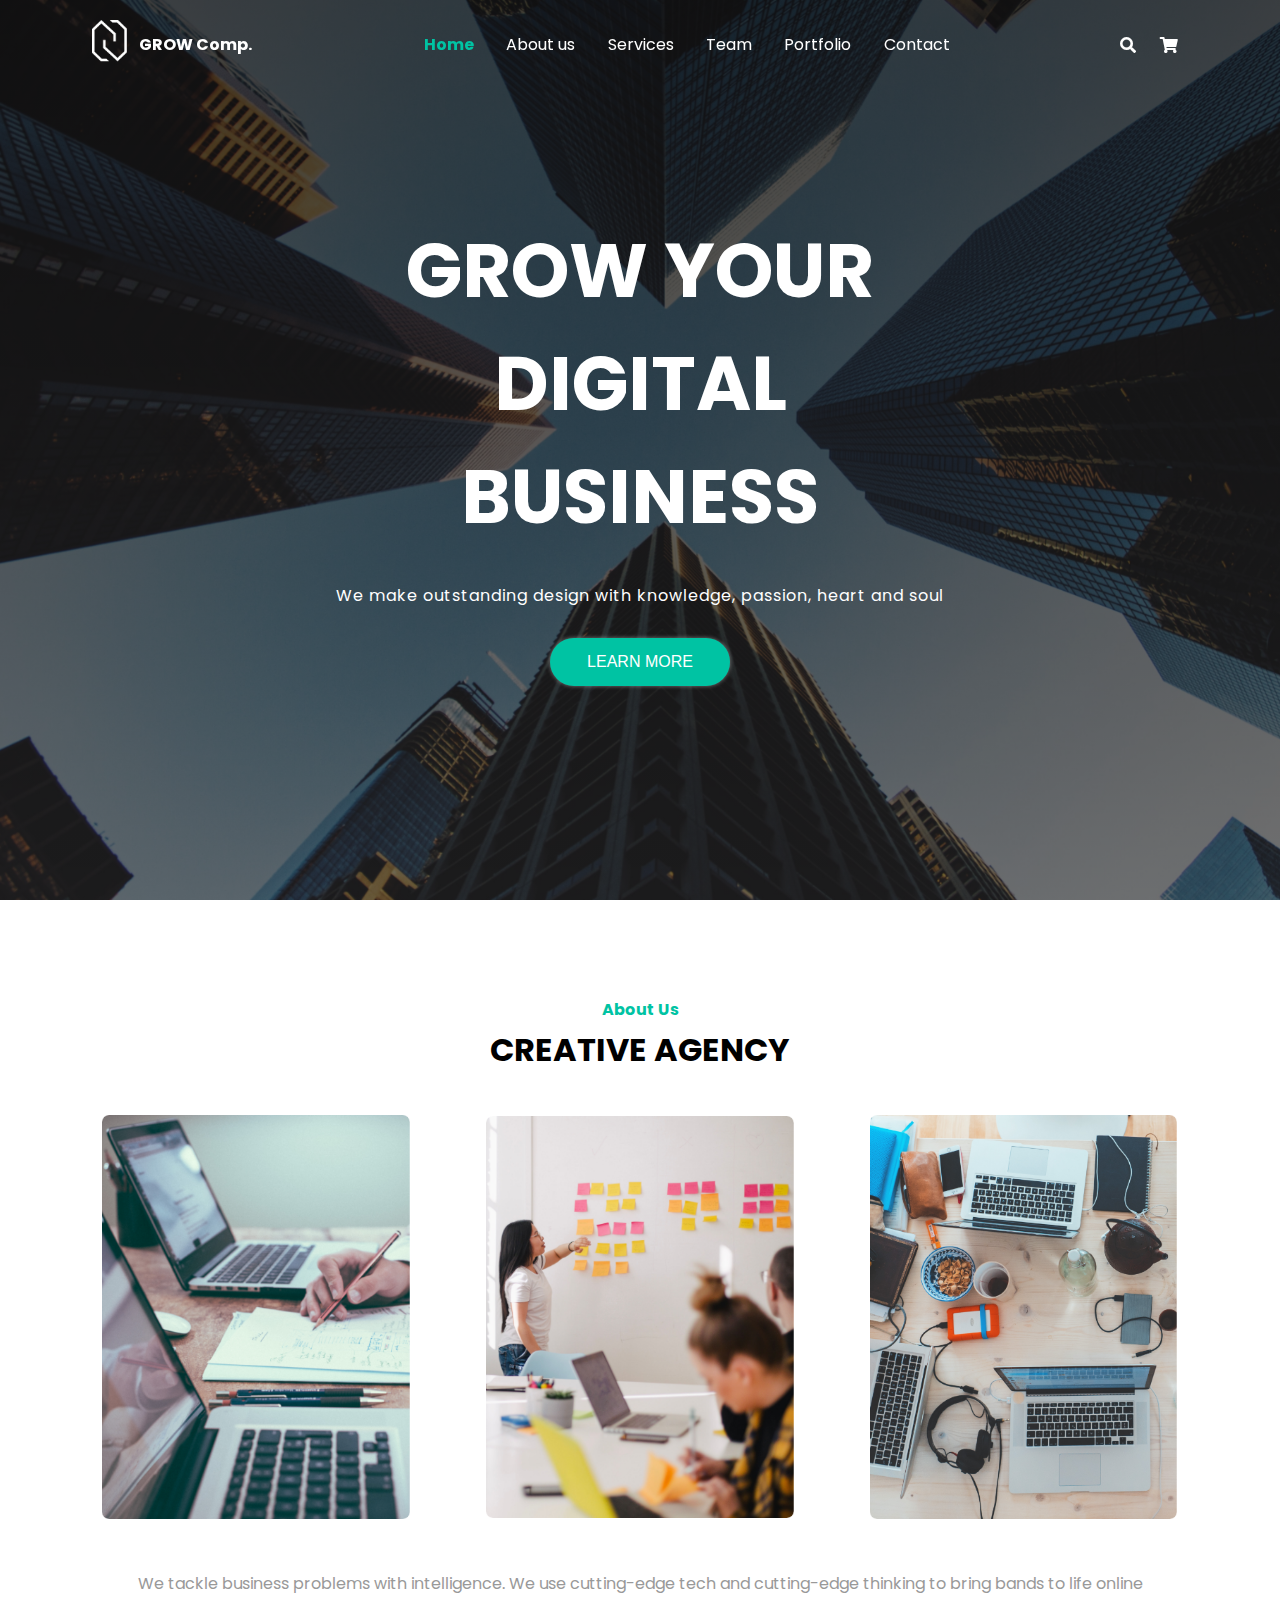
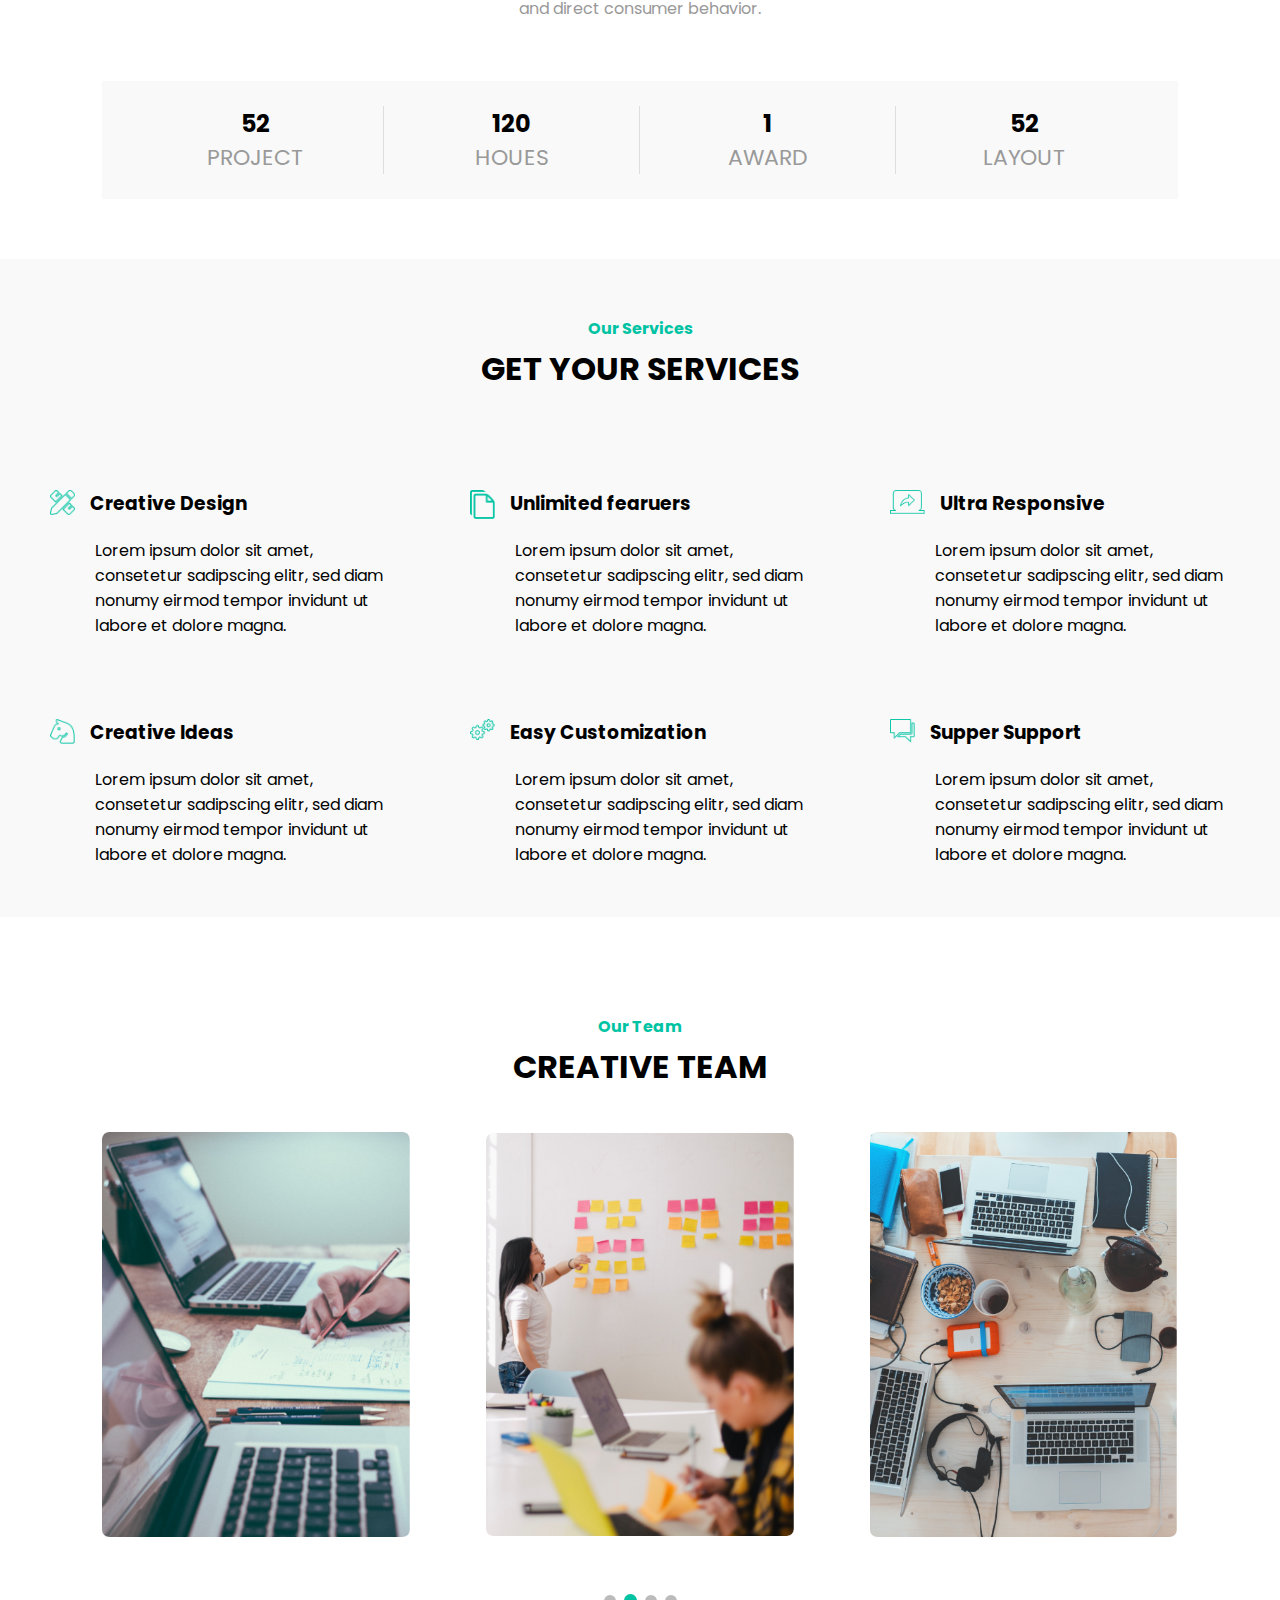
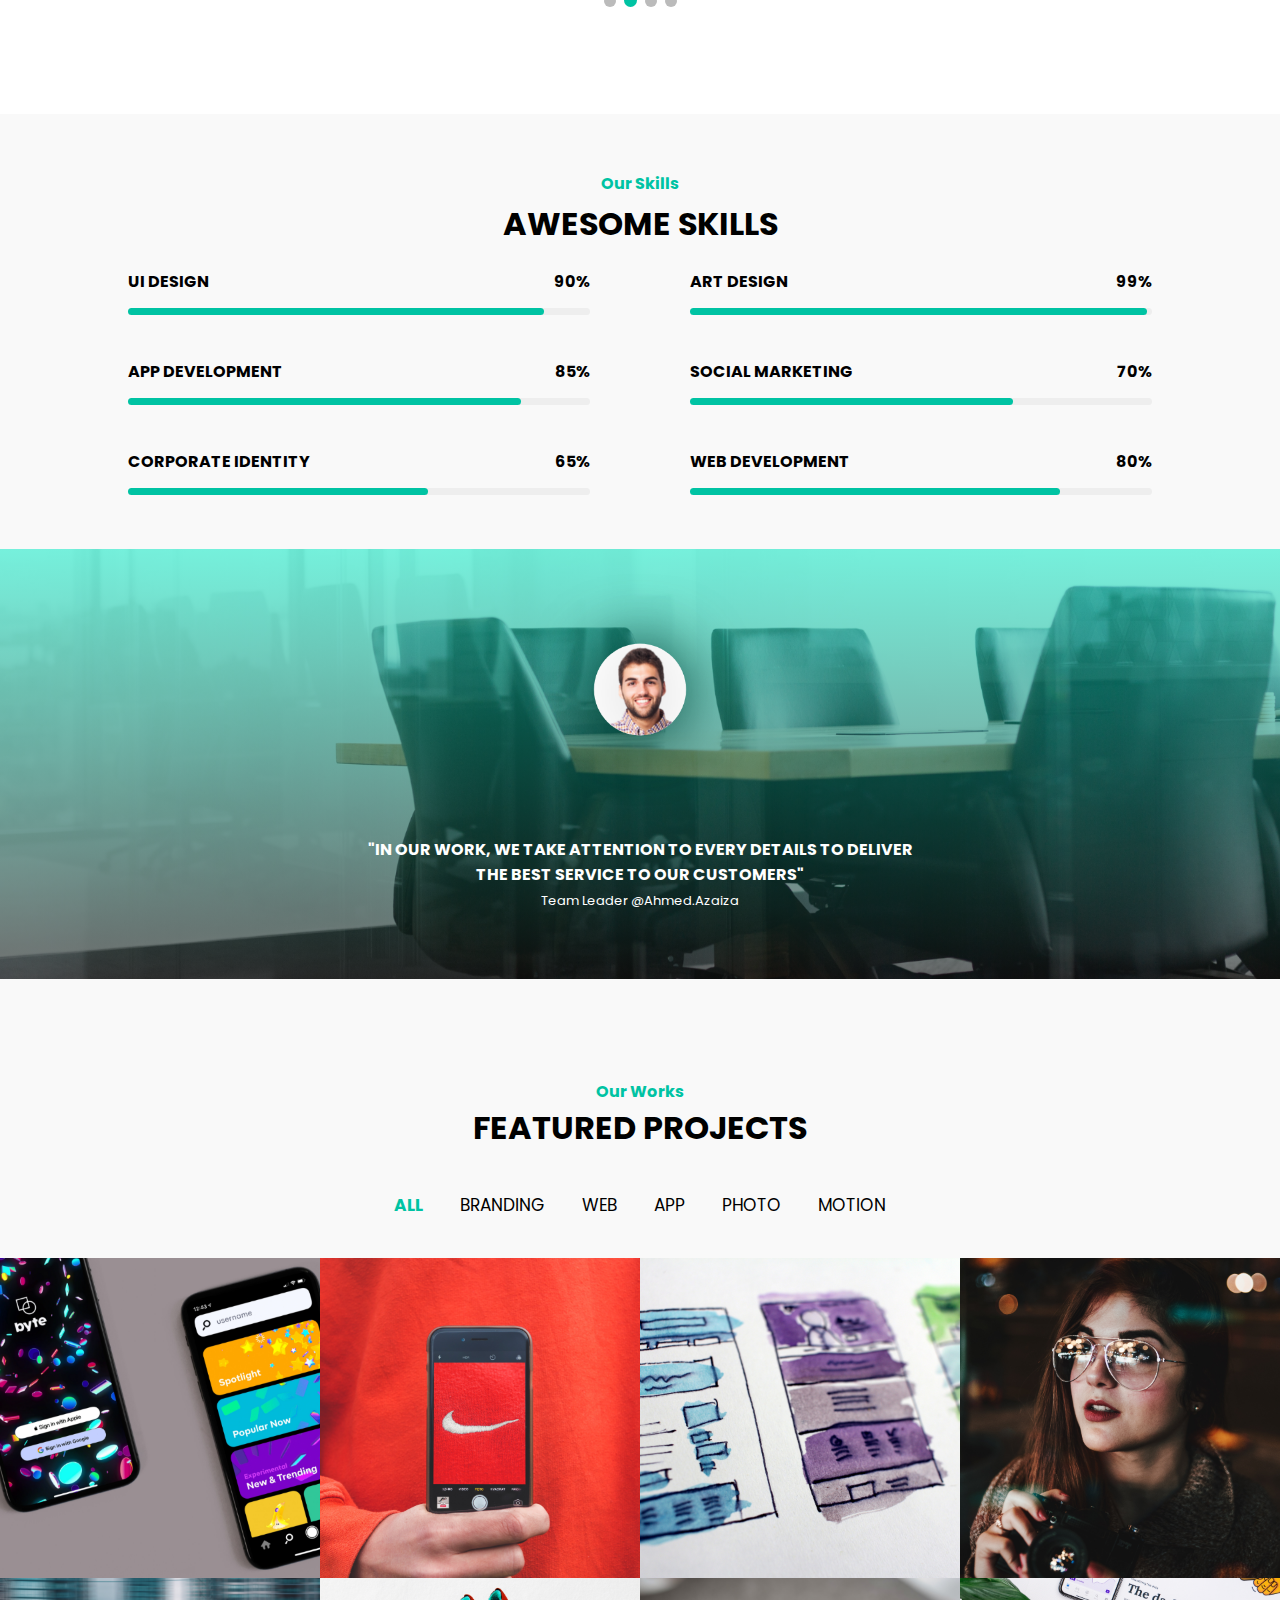
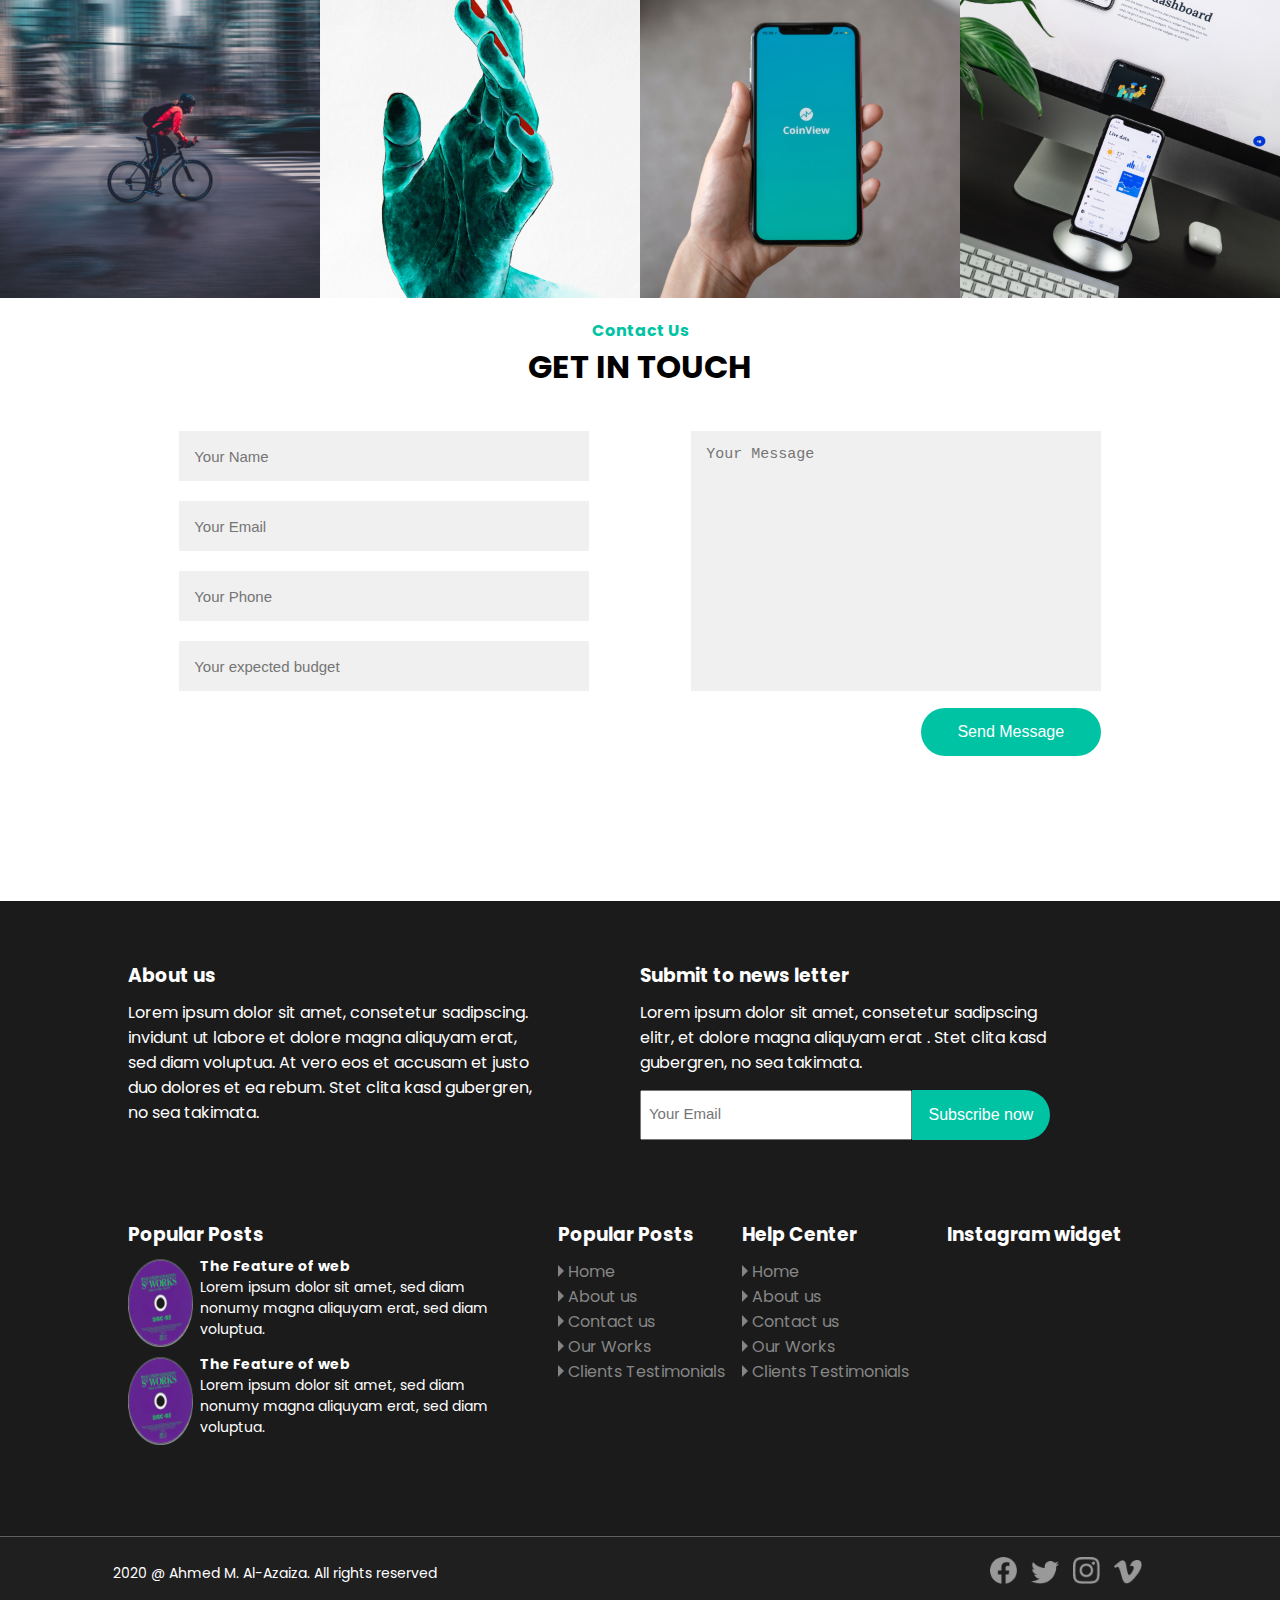
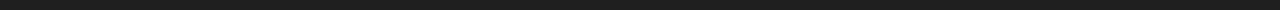
<file: index.html>
<!DOCTYPE html>
<html lang="en">
<head>
    <meta charset="UTF-8">
    <meta name="viewport" content="width=device-width, initial-scale=1.0">
    <link rel="icon" type="image/png" href="icons/IconHead.png"/>
    <link rel="stylesheet" href="css/style.css">
    <link rel="stylesheet" href="css/all.css">
    <title>GROW Comp</title>
</head>
<body>
    <div class="box-1">
        <nav>
            <div class="logo">
                <img src="images/logo.png">
                <h4>GROW Comp.</h4>
            </div>
            <ul class="ul-links">
                <li><a id="active" href="#">Home</a></li>
                <li><a href="#about">About us</a></li>
                <li><a href="#services">Services</a></li>
                <li><a href="#team">Team</a></li>
                <li><a href="#work">Portfolio</a></li>
                <li><a href="#contact">Contact</a></li>
            </ul>

            <div class="icons">
                <i class="fas fa-search"></i>
                <i class="fas fa-shopping-cart"></i>

                <div class="menu-icon">
                    <div class="line1"></div>
                    <div class="line2"></div>
                    <div class="line3"></div>
                </div>
            </div>
            
        </nav>

        <div class="content">
            <h1>GROW YOUR DIGITAL BUSINESS</h1>
            <p>We make outstanding design with knowledge, passion, heart and soul</p>
            <input class="btn" type="button" value="LEARN MORE">
        </div>

    </div>

    <!--Second Section (( ABOUT US ))-->

    <div id="about" class="about-box">
        <p>About Us</p>
        <h1>CREATIVE AGENCY</h1>
    </div>

    <div class="container-box">
        <div class="card"><img src="images/helloquence-1.png" style="width: 100%;"></div>
        <div class="card"><img src="images/you-x-ventures-Oalh-1.png" style="width: 100%;"></div>
        <div class="card"><img src="images/marvin-meyer-SYTO-1.png" style="width: 100%;"></div>
    </div>

    <div>
        <p class="para">We tackle business problems with intelligence. We use cutting-edge tech and cutting-edge thinking to bring bands to life online and direct consumer behavior.</p>
    </div>


    <!--Third Section (( ************* ))-->

    <div class="box-4">
        <div>
            <h2>52</h2>
            <p class="gray">PROJECT</p>
        </div>
        <div>
            <h2>120</h2>
            <p class="gray">HOUES</p>
        </div>
        <div>
            <h2>1</h2>
            <p class="gray">AWARD</p>
        </div>
        <div>
            <h2>52</h2>
            <p class="gray">LAYOUT</p>
        </div>
    </div>

        <!--Fourth Section ((   ))-->

        <div id="services" class="services">
            <div class="title">
                <p style="color: #00C3A3; font-weight: bold;">Our Services</p>
                <h1>GET YOUR SERVICES</h1>
            </div>

            <div class="container">
                <div>
                    <img src="icons/icon1.png">
                    <h3>Creative Design</h3>
                    <p>Lorem ipsum dolor sit amet, consetetur sadipscing elitr, sed diam nonumy eirmod tempor invidunt ut labore et dolore magna.</p>
                </div>
                <div>
                    <img src="icons/icon2.png">
                    <h3>Unlimited fearuers</h3>
                    <p>Lorem ipsum dolor sit amet, consetetur sadipscing elitr, sed diam nonumy eirmod tempor invidunt ut labore et dolore magna.</p>
                </div>
                <div>
                    <img src="icons/icon3.png" style="width: 50px;">
                    <h3>Ultra Responsive</h3>
                    <p>Lorem ipsum dolor sit amet, consetetur sadipscing elitr, sed diam nonumy eirmod tempor invidunt ut labore et dolore magna.</p>
                </div>
                <div>
                    <img src="icons/icon4.png">
                    <h3>Creative Ideas</h3>
                    <p>Lorem ipsum dolor sit amet, consetetur sadipscing elitr, sed diam nonumy eirmod tempor invidunt ut labore et dolore magna.</p>
                </div>
                <div>
                    <img src="icons/icon5.png">
                    <h3>Easy Customization</h3>
                    <p>Lorem ipsum dolor sit amet, consetetur sadipscing elitr, sed diam nonumy eirmod tempor invidunt ut labore et dolore magna.</p>
                </div>
                <div>
                    <img src="icons/icon6.png">
                    <h3>Supper Support</h3>
                    <p>Lorem ipsum dolor sit amet, consetetur sadipscing elitr, sed diam nonumy eirmod tempor invidunt ut labore et dolore magna.</p>
                </div>
            </div>
        </div>
<!-- End Section-->

        <div id="team" class="team-box">
            <p>Our Team</p>
            <h1>CREATIVE TEAM</h1>
        </div>
    
        <div class="container-box2">
            <div class="card"><img src="images/helloquence-1.png" style="width: 100%;"></div>
            <div class="card"><img src="images/you-x-ventures-Oalh-1.png" style="width: 100%;"></div>
            <div class="card"><img src="images/marvin-meyer-SYTO-1.png" style="width: 100%;"></div>
        </div>

        <!-- Next and previous buttons -->
        <div style="text-align:center">
            <span class="dot"></span>
            <span class="dot active-dot"></span>
            <span class="dot"></span>
            <span class="dot"></span>
        </div>

        <!--sixth Section ((  PROSSES BAR:)  ))-->

        <div class="skills-box">
            <div class="title">
                <p style="color: #00C3A3; font-weight: bold;">Our Skills</p>
                <h1>AWESOME SKILLS</h1>
            </div>
            <div class="container-2">
                <div class="progress-box">
                    <div>
                        <label>UI DESIGN</label>
                        <label>90%</label>
                    </div>
                    <progress value="90" max="100"></progress>
                </div>

                <div class="progress-box">
                    <div>
                        <label>ART DESIGN</label>
                        <label>99%</label>
                    </div>
                    <progress value="99" max="100"></progress>
                </div>

                <div class="progress-box">
                    <div>
                        <label>APP DEVELOPMENT</label>
                        <label>85%</label>
                    </div>
                    <progress value="85" max="100"></progress>
                </div>

                <div class="progress-box">
                    <div>
                        <label>SOCIAL MARKETING</label>
                        <label>70%</label>
                    </div>
                    <progress value="70" max="100"></progress>
                </div>

                <div class="progress-box">
                    <div>
                        <label>CORPORATE IDENTITY</label>
                        <label>65%</label>
                    </div>
                    <progress value="65" max="100"></progress>
                </div>

                <div class="progress-box">
                    <div>
                        <label>WEB DEVELOPMENT</label>
                        <label>80%</label>
                    </div>
                    <progress value="80" max="100"></progress>
                </div>
            </div>
        </div>
        <!-- End  sixth Section (( END  PROSSES BAR:)  ))-->
        <div class="green-box">
            <div>
                <img src="images/person.png" width="22%">
                <p style="font-weight: bold;">"IN OUR WORK, WE TAKE ATTENTION TO EVERY DETAILS TO DELIVER <br> THE BEST SERVICE TO OUR CUSTOMERS"</p>
                <label style="font-size: small;">Team Leader @Ahmed.Azaiza</label>
            </div>
        </div>
        <!-- End  green-box Section (( GREEN)  ))-->
         <!-- START A NEW  Section (( NEW)  ))-->
        <div id="work" class="work-box">
            <div class="txt-tit">
                <p style="color: #00C3A3; font-weight: bold;">Our Works</p>
                <h1>FEATURED PROJECTS</h1>
            </div>
            <nav>
                <ul>
                    <li><a id="active" href="#">ALL</a></li>
                    <li><a href="#">BRANDING</a></li>
                    <li><a href="#">WEB</a></li>
                    <li><a href="#">APP</a></li>
                    <li><a href="#">PHOTO</a></li>
                    <li><a href="#">MOTION</a></li>
                </ul>
            </nav>
        </div>
        <div class="gallery">
            <img src="images/charles-deluvio-cZr2sgaxy3Q-unsplash.png">
            <img src="images/kristian-egelund-wwqRpSNBPq4-unsplash.png">
            <img src="images/hal-gatewood-tZc3vjPCk-Q-unsplash.png">
            <img src="images/joelvalve-NyAX0OToQWI-unsplash.png">
            <img src="images/max-bender-YOk0D5sz3e4-unsplash.png">
            <img src="images/nika-akin--TZyoifps9E-unsplash.png">
            <img src="images/coinview-app-h7a6g0ua6LM-unsplash.png">
            <img src="images/balazs-ketyi-L0nipfx-Ry4-unsplash.png">
        </div>
        <!--END THIS SECTION **(( WORK SECTION))-->


        <div style="text-align: center; margin: 20px;">
            <p style="color: #00C3A3; font-weight: bold;">Contact Us</p>
            <h1>GET IN TOUCH</h1>
        </div>
        
           <div id="contact" class="contact-form">
               <div class="input-files">
                    <input type="text" placeholder="Your Name">
                    <input type="text" placeholder="Your Email">
                    <input type="text" placeholder="Your Phone">
                    <input type="text" placeholder="Your expected budget">
               </div>
               <div class="smg">
                    <textarea placeholder="Your Message"></textarea>
                    <input type="button" class="btn-s" value="Send Message">
               </div>
           </div>
        <!--END THE BAD SECTION  ((  bad section Ended  ))-->

        <footer>
            <div class="top-container">
                <div class="first-box">
                    <h3>About us</h3>
                    <p>Lorem ipsum dolor sit amet, consetetur sadipscing. invidunt ut labore et dolore magna aliquyam erat, sed diam voluptua. At vero eos et accusam et justo duo dolores et ea rebum. Stet clita kasd gubergren, no sea takimata.</p>
                </div>
                <div class="second-box">
                    <h3>Submit to news letter</h3>
                    <p>Lorem ipsum dolor sit amet, consetetur sadipscing elitr,  et dolore magna aliquyam erat . Stet clita kasd gubergren, no sea takimata.</p>
                    <div class="txt-btn">
                        <input class="tx-emai" type="text" placeholder="Your Email">
                        <input type="button" value="Subscribe now">
                    </div>
                </div>
            </div>
    
    
    
            <div class="bottom-container">
    
                <div class="box-one flix-column">
                    <h3>Popular Posts</h3>
                    <div class="flix-row">
                        <img src="images/cyrcle.png">
                        <div class="titles flix-column">
                            <h4>The Feature of web</h4>
                            <p>Lorem ipsum dolor sit amet, sed diam nonumy magna aliquyam erat, sed diam voluptua.</p>
                        </div>
                    </div>
                    <div class="flix-row">
                        <img src="images/cyrcle.png">
                        <div class="titles flix-column">
                            <h4>The Feature of web</h4>
                            <p>Lorem ipsum dolor sit amet, sed diam nonumy magna aliquyam erat, sed diam voluptua.</p>
                        </div>
                    </div>
                </div>
    
                <div class="box-2">
                    <h3>Popular Posts</h3>
                    <ul>
                        <li> <img src="icons/ico.png" style="width: 6px;"> Home</li>
                        <li> <img src="icons/ico.png" style="width: 6px;"> About us</li>
                        <li> <img src="icons/ico.png" style="width: 6px;"> Contact us</li>
                        <li> <img src="icons/ico.png" style="width: 6px;"> Our Works</li>
                        <li> <img src="icons/ico.png" style="width: 6px;"> Clients Testimonials</li>
                    </ul>
                </div>
    
                <div class="box-3">
                    <h3>Help Center</h3>
                    <ul>
                        <li> <img src="icons/ico.png" style="width: 6px;"> Home</li>
                        <li> <img src="icons/ico.png" style="width: 6px;"> About us</li>
                        <li> <img src="icons/ico.png" style="width: 6px;"> Contact us</li>
                        <li> <img src="icons/ico.png" style="width: 6px;"> Our Works</li>
                        <li> <img src="icons/ico.png" style="width: 6px;"> Clients Testimonials</li>
                    </ul>
                </div>
                <div class="box-four">
                    <h3>Instagram widget</h3>
                </div>
            </div>
    
            <hr class="hr-line">
    
            <div class="last-footer">
                <div class="container-foo">
                    <p>2020 @ Ahmed M. Al-Azaiza. All rights reserved</p>
                    <div class="social-icon">
                        <img src="icons/facebook.png">
                        <img src="icons/twitter.png">
                        <img src="icons/instagram.png">
                        <img src="icons/vimeo-v.png">
                    </div>
                </div>
            </div>
        </footer>
       

    <script src="js/script.js"></script>
</body>
</html>
</file>
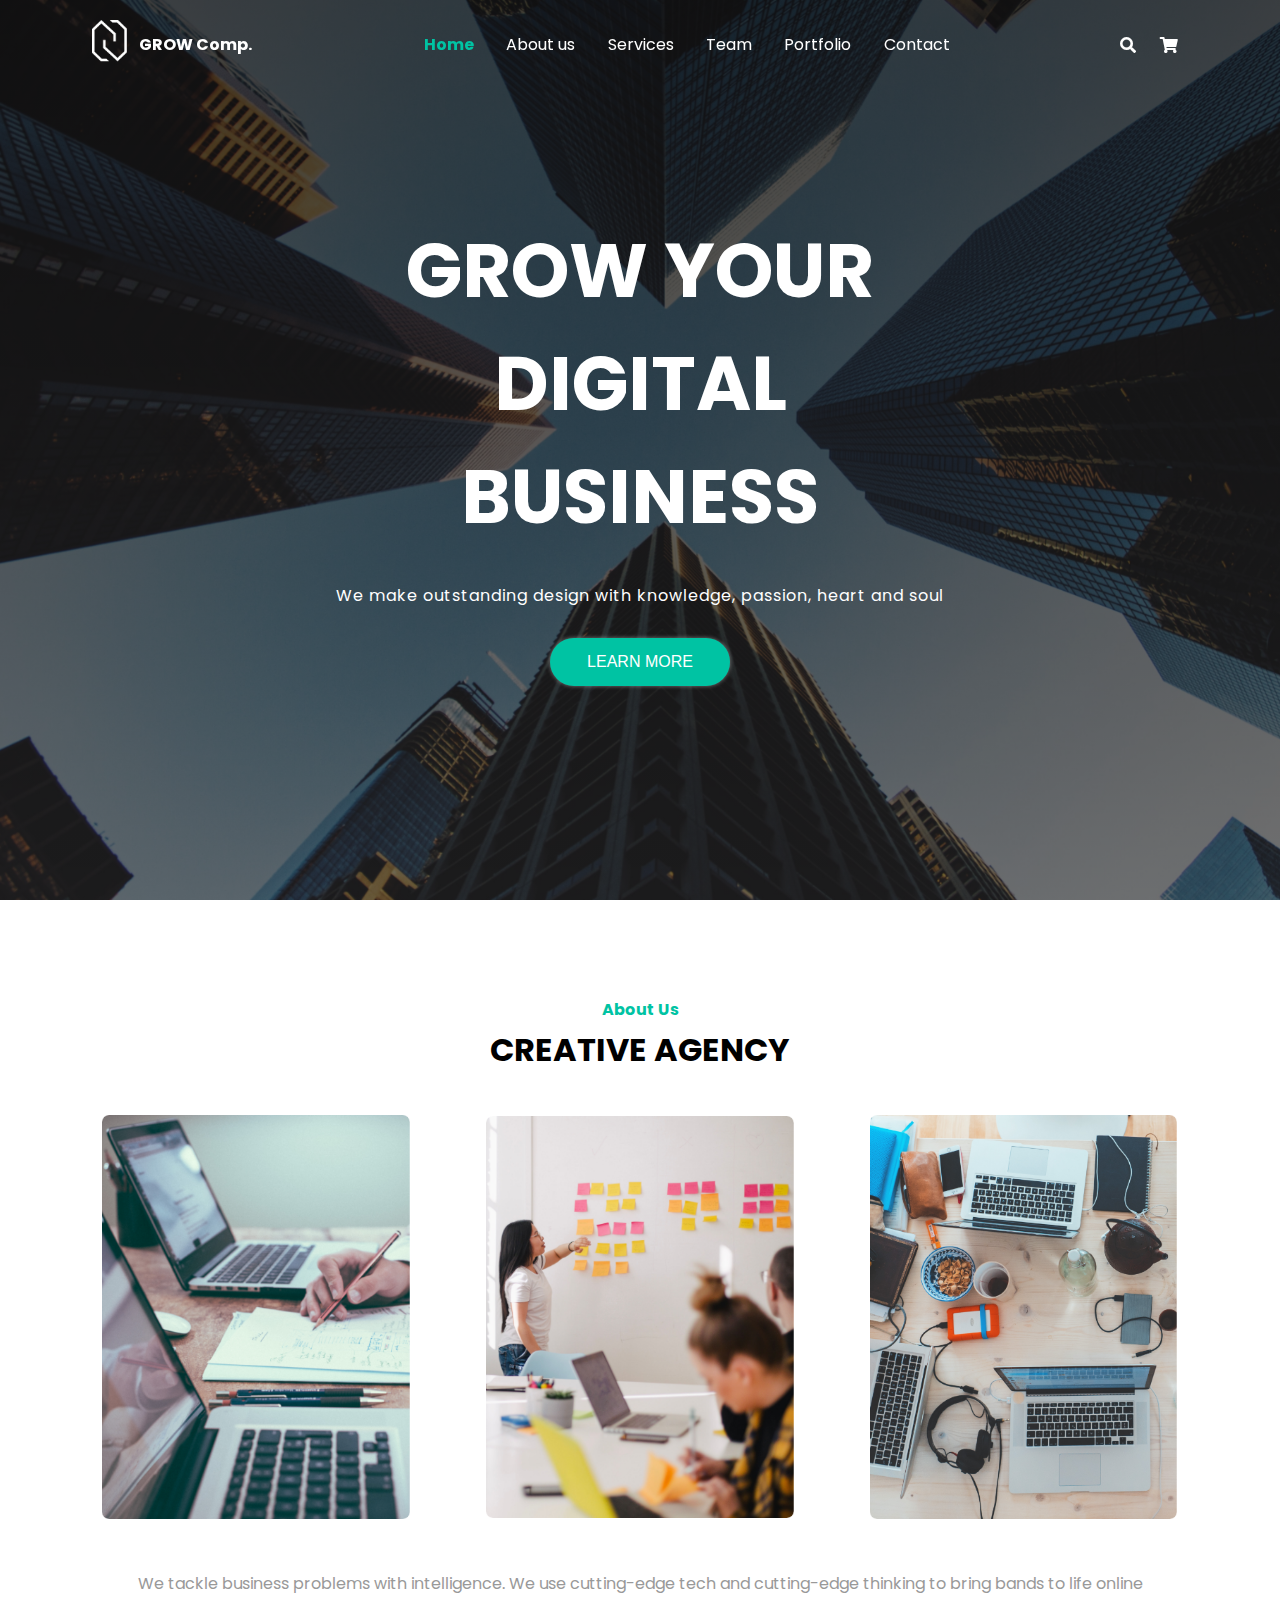
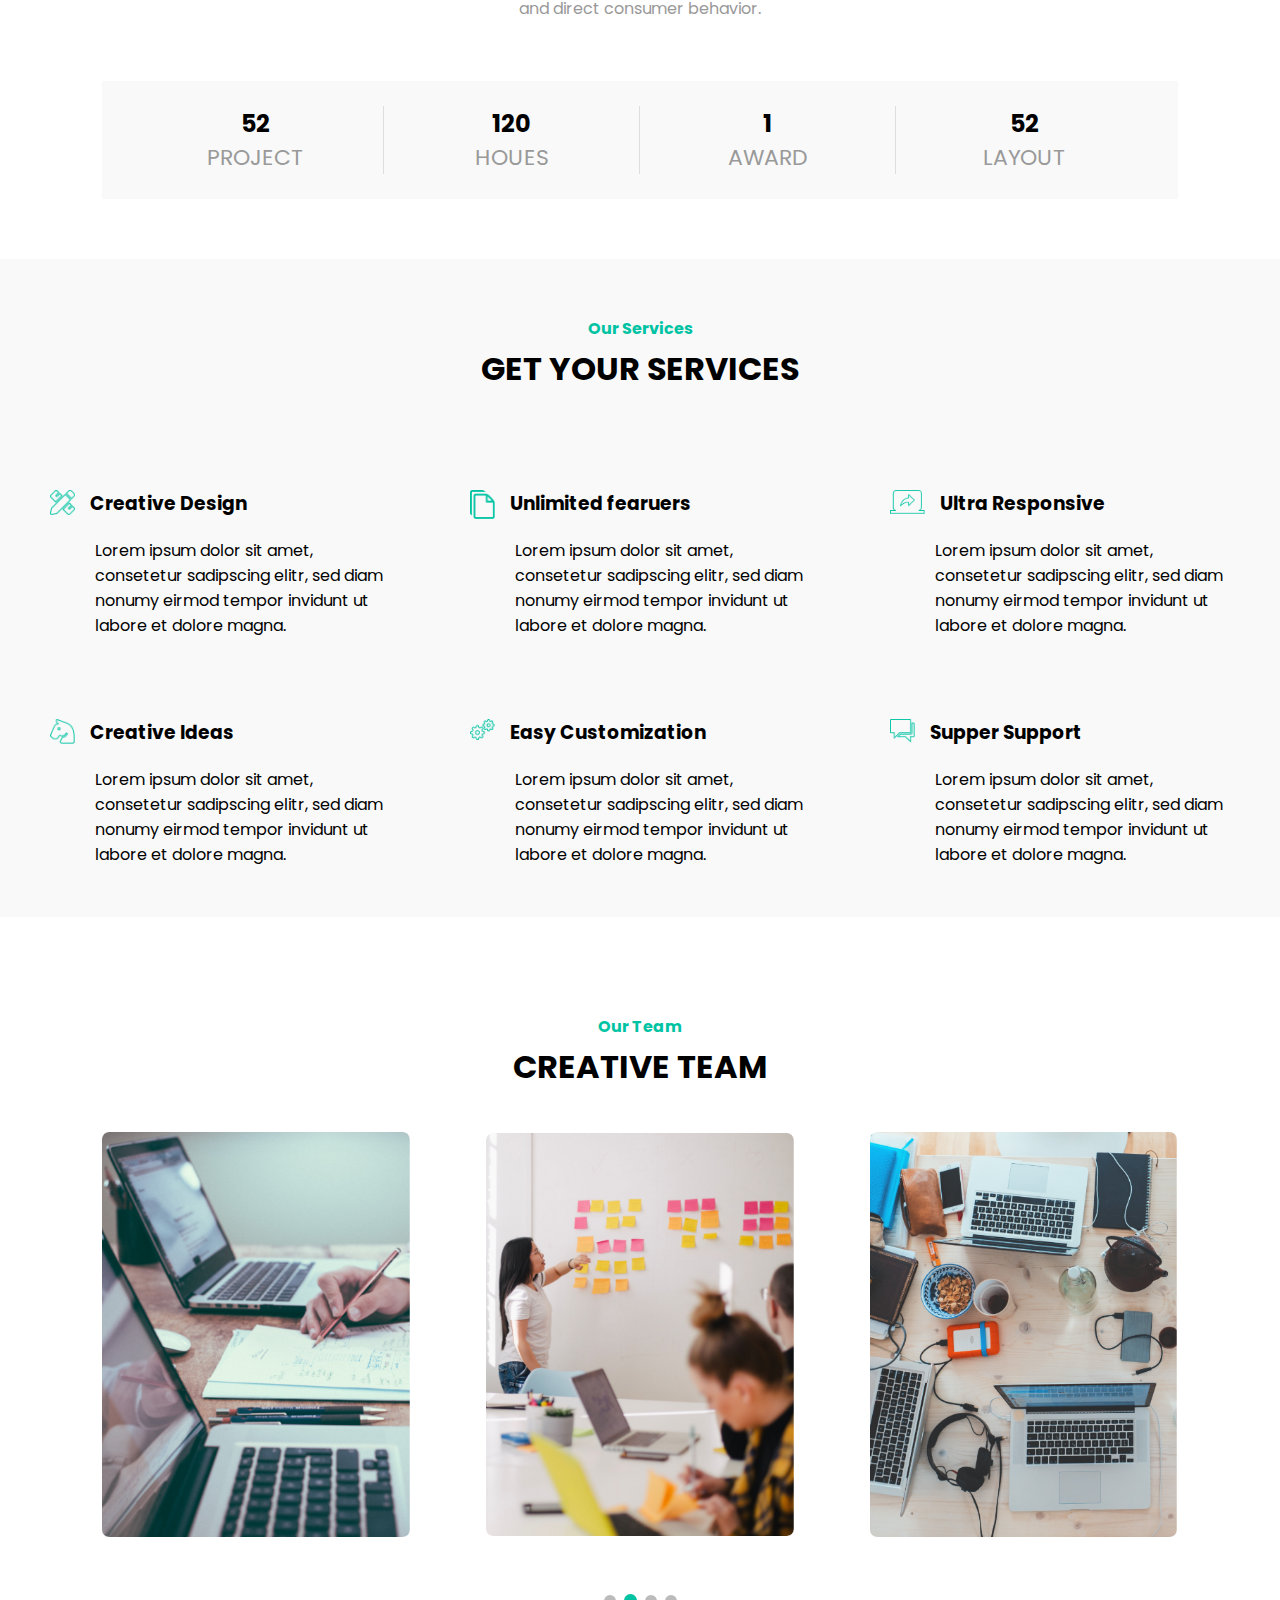
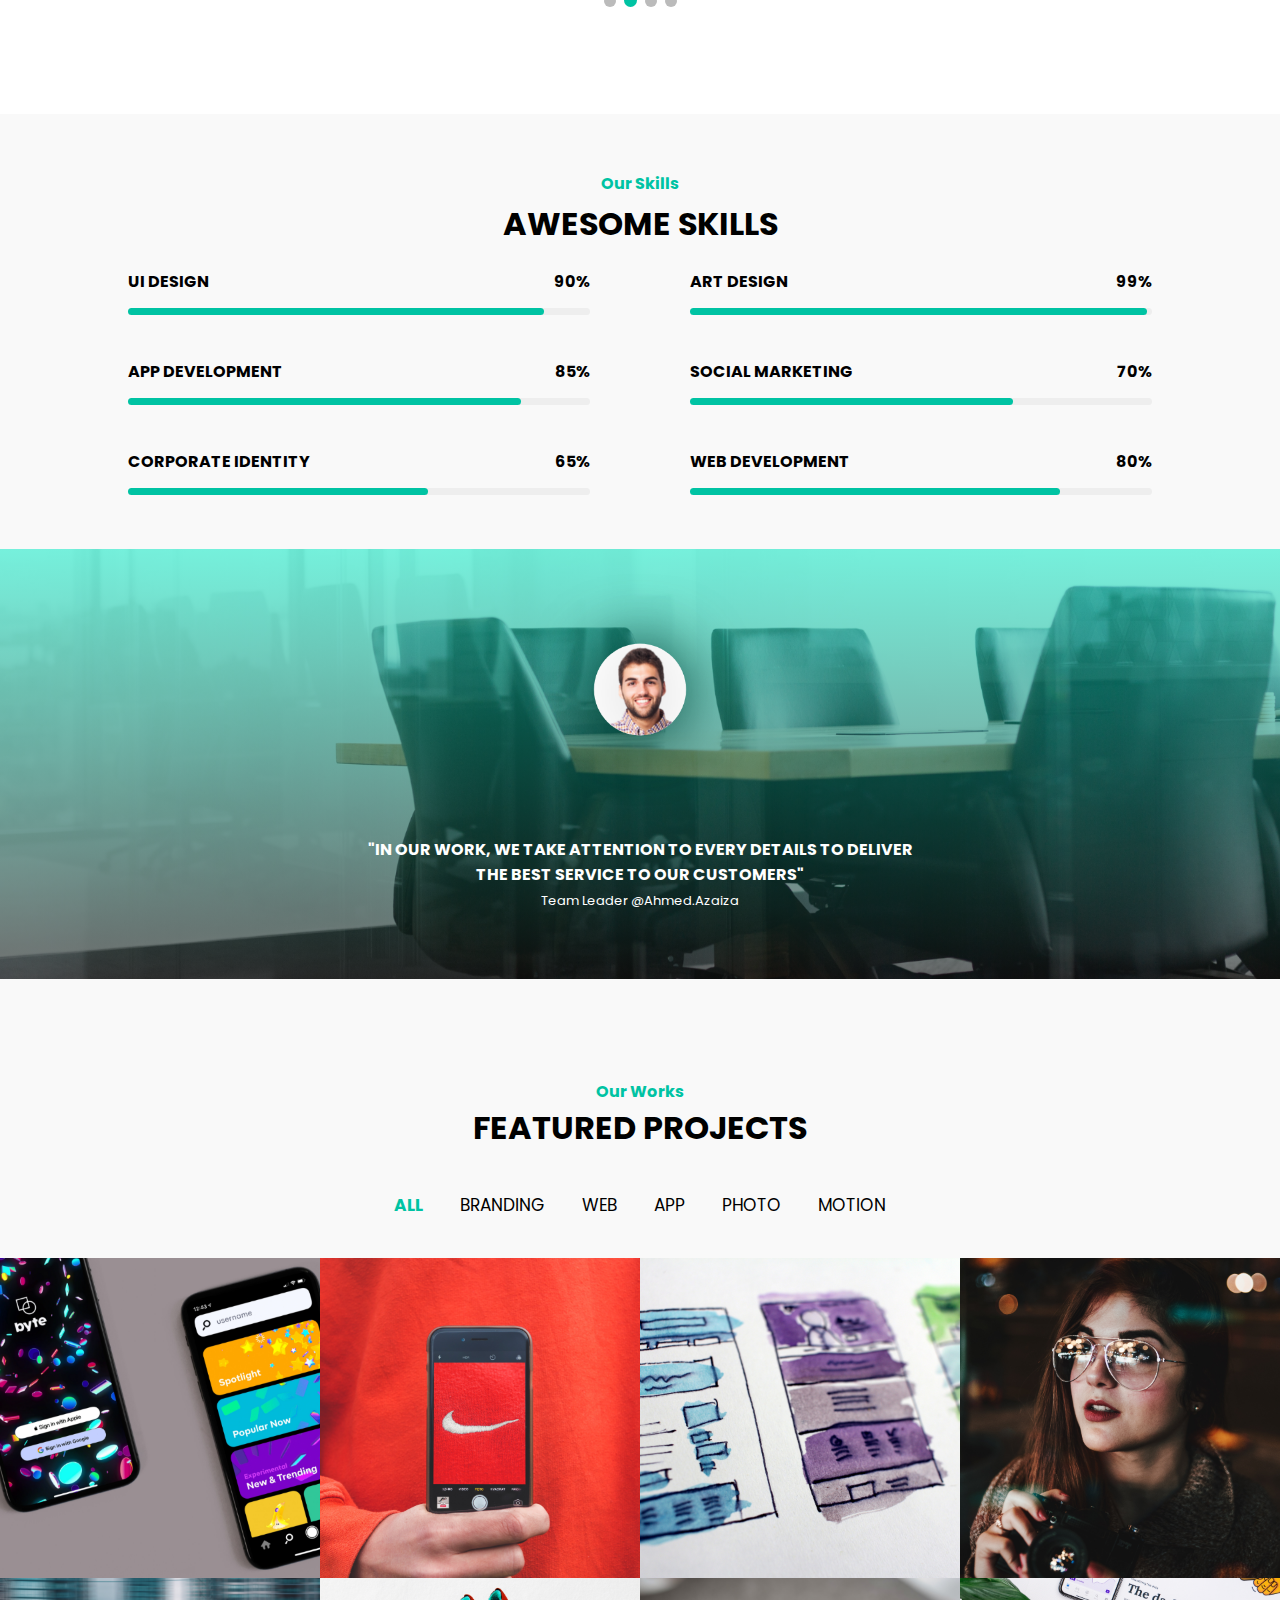
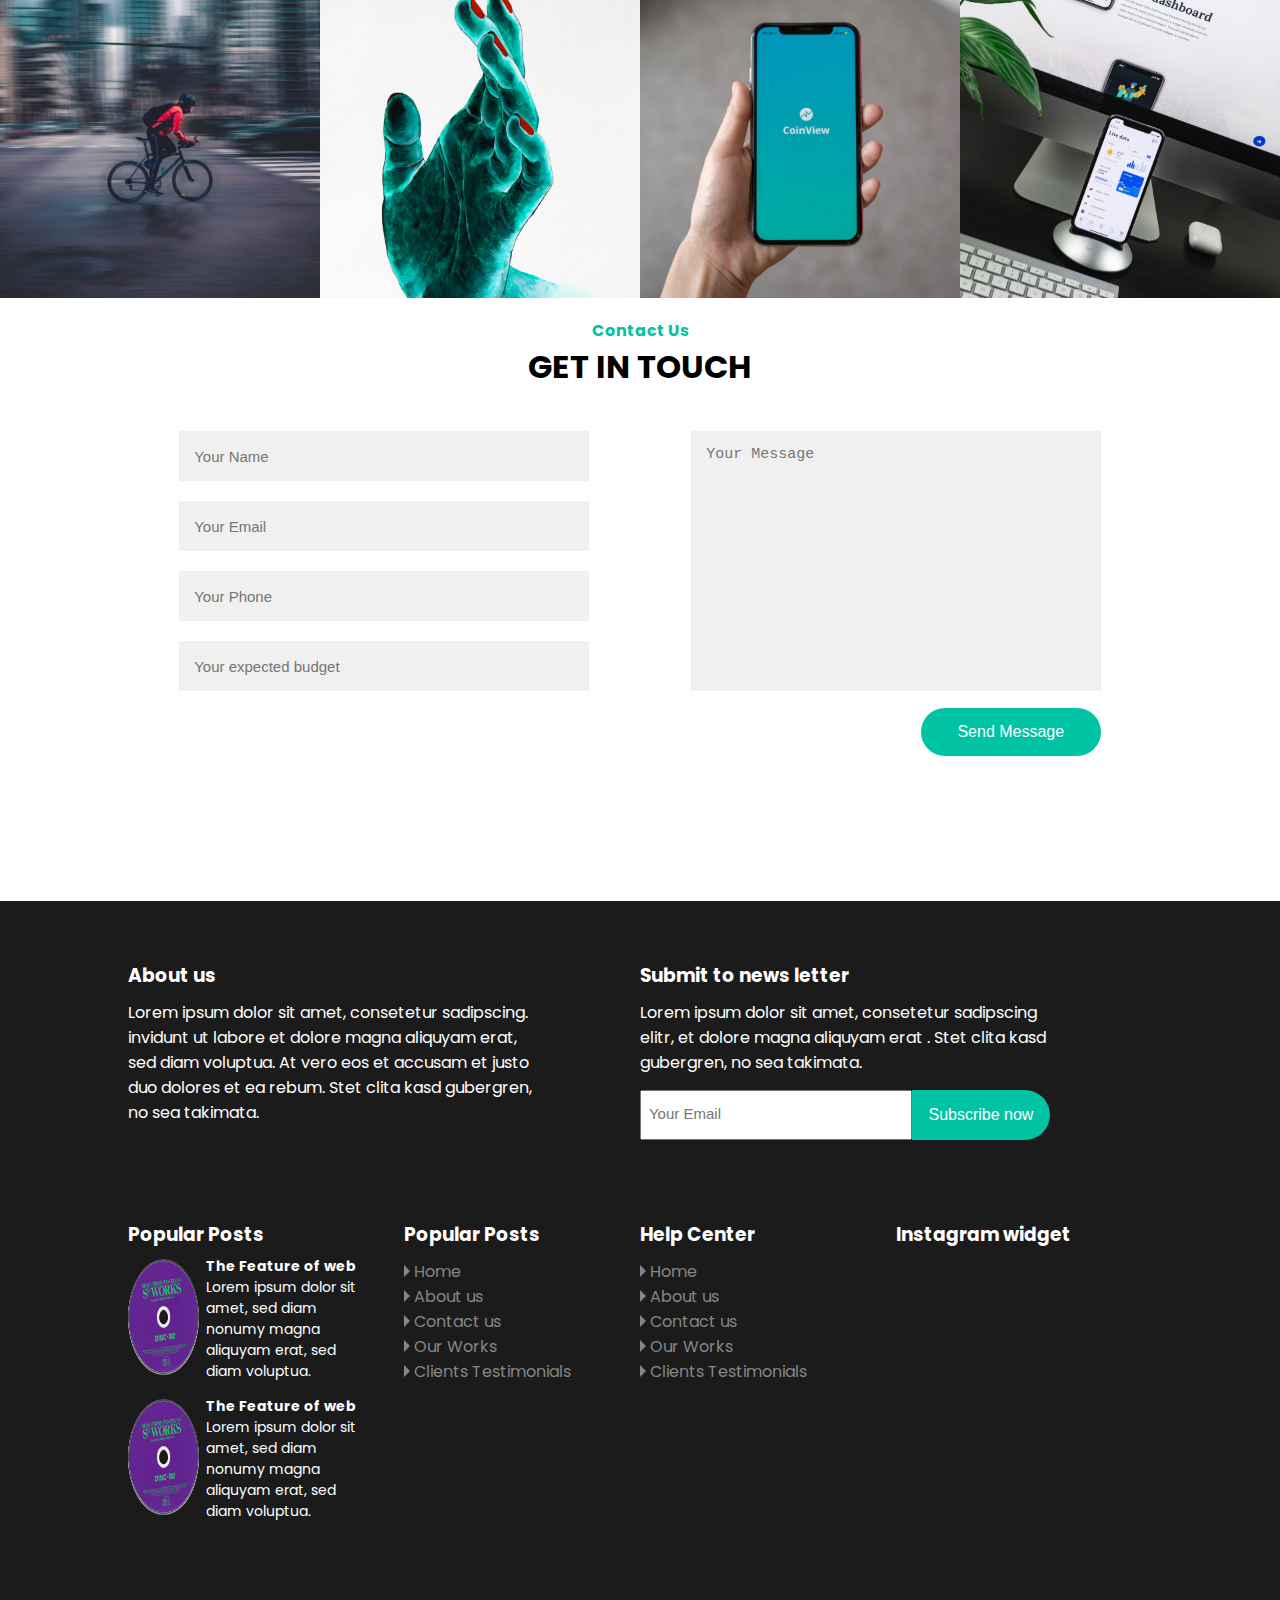
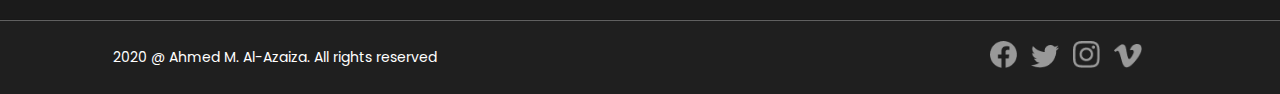
<file: newProject/index.html>
<!DOCTYPE html>
<html lang="en">
<head>
    <meta charset="UTF-8">
    <meta name="viewport" content="width=device-width, initial-scale=1.0">
    <link rel="icon" type="image/png" href="icons/IconHead.png"/>
    <link rel="stylesheet" href="css/style.css">
    <link rel="stylesheet" href="css/all.css">
    <title>GROW Comp</title>
</head>
<body>
    <div class="box-1">
        <nav>
            <div class="logo">
                <img src="images/logo.png">
                <h4>GROW Comp.</h4>
            </div>
            <ul class="ul-links">
                <li><a id="active" href="#">Home</a></li>
                <li><a href="#about">About us</a></li>
                <li><a href="#services">Services</a></li>
                <li><a href="#team">Team</a></li>
                <li><a href="#">Portfolio</a></li>
                <li><a href="#contact">Contact</a></li>
            </ul>

            <div class="icons">
                <i class="fas fa-search"></i>
                <i class="fas fa-shopping-cart"></i>
                <!--<i class="fas fa-bars"></i>-->
                <label class="burger" for="toggle">&#9776;</label>
                <input type="checkbox" id="toggle" style="display: none;">
            </div>
        </nav>

        <div class="content">
            <h1>GROW YOUR DIGITAL BUSINESS</h1>
            <p>We make outstanding design with knowledge, passion, heart and soul</p>
            <input class="btn" type="button" value="LEARN MORE">
        </div>

    </div>

    <!--Second Section (( ABOUT US ))-->

    <div id="about" class="about-box">
        <p>About Us</p>
        <h1>CREATIVE AGENCY</h1>
    </div>

    <div class="container-box">
        <div class="card"><img src="images/helloquence-1.png" style="width: 100%;"></div>
        <div class="card"><img src="images/you-x-ventures-Oalh-1.png" style="width: 100%;"></div>
        <div class="card"><img src="images/marvin-meyer-SYTO-1.png" style="width: 100%;"></div>
    </div>

    <div>
        <p class="para">We tackle business problems with intelligence. We use cutting-edge tech and cutting-edge thinking to bring bands to life online and direct consumer behavior.</p>
    </div>


    <!--Third Section (( ************* ))-->

    <div class="box-4">
        <div>
            <h2>52</h2>
            <p class="gray">PROJECT</p>
        </div>
        <div>
            <h2>120</h2>
            <p class="gray">HOUES</p>
        </div>
        <div>
            <h2>1</h2>
            <p class="gray">AWARD</p>
        </div>
        <div>
            <h2>52</h2>
            <p class="gray">LAYOUT</p>
        </div>
    </div>

        <!--Fourth Section ((   ))-->

        <div id="services" class="services">
            <div class="title">
                <p style="color: #00C3A3; font-weight: bold;">Our Services</p>
                <h1>GET YOUR SERVICES</h1>
            </div>

            <div class="container">
                <div>
                    <img src="icons/icon1.png">
                    <h3>Creative Design</h3>
                    <p>Lorem ipsum dolor sit amet, consetetur sadipscing elitr, sed diam nonumy eirmod tempor invidunt ut labore et dolore magna.</p>
                </div>
                <div>
                    <img src="icons/icon2.png">
                    <h3>Unlimited fearuers</h3>
                    <p>Lorem ipsum dolor sit amet, consetetur sadipscing elitr, sed diam nonumy eirmod tempor invidunt ut labore et dolore magna.</p>
                </div>
                <div>
                    <img src="icons/icon3.png" style="width: 50px;">
                    <h3>Ultra Responsive</h3>
                    <p>Lorem ipsum dolor sit amet, consetetur sadipscing elitr, sed diam nonumy eirmod tempor invidunt ut labore et dolore magna.</p>
                </div>
                <div>
                    <img src="icons/icon4.png">
                    <h3>Creative Ideas</h3>
                    <p>Lorem ipsum dolor sit amet, consetetur sadipscing elitr, sed diam nonumy eirmod tempor invidunt ut labore et dolore magna.</p>
                </div>
                <div>
                    <img src="icons/icon5.png">
                    <h3>Easy Customization</h3>
                    <p>Lorem ipsum dolor sit amet, consetetur sadipscing elitr, sed diam nonumy eirmod tempor invidunt ut labore et dolore magna.</p>
                </div>
                <div>
                    <img src="icons/icon6.png">
                    <h3>Supper Support</h3>
                    <p>Lorem ipsum dolor sit amet, consetetur sadipscing elitr, sed diam nonumy eirmod tempor invidunt ut labore et dolore magna.</p>
                </div>
            </div>
        </div>
<!-- End Section-->

        <div id="team" class="team-box">
            <p>Our Team</p>
            <h1>CREATIVE TEAM</h1>
        </div>
    
        <div class="container-box2">
            <div class="card"><img src="images/helloquence-1.png" style="width: 100%;"></div>
            <div class="card"><img src="images/you-x-ventures-Oalh-1.png" style="width: 100%;"></div>
            <div class="card"><img src="images/marvin-meyer-SYTO-1.png" style="width: 100%;"></div>
        </div>

        <!-- Next and previous buttons -->
        <div style="text-align:center">
            <span class="dot"></span>
            <span class="dot active-dot"></span>
            <span class="dot"></span>
            <span class="dot"></span>
        </div>

        <!--sixth Section ((  PROSSES BAR:)  ))-->

        <div class="skills-box">
            <div class="title">
                <p style="color: #00C3A3; font-weight: bold;">Our Skills</p>
                <h1>AWESOME SKILLS</h1>
            </div>
            <div class="container-2">
                <div class="progress-box">
                    <div>
                        <label>UI DESIGN</label>
                        <label>90%</label>
                    </div>
                    <progress value="90" max="100"></progress>
                </div>

                <div class="progress-box">
                    <div>
                        <label>ART DESIGN</label>
                        <label>99%</label>
                    </div>
                    <progress value="99" max="100"></progress>
                </div>

                <div class="progress-box">
                    <div>
                        <label>APP DEVELOPMENT</label>
                        <label>85%</label>
                    </div>
                    <progress value="85" max="100"></progress>
                </div>

                <div class="progress-box">
                    <div>
                        <label>SOCIAL MARKETING</label>
                        <label>70%</label>
                    </div>
                    <progress value="70" max="100"></progress>
                </div>

                <div class="progress-box">
                    <div>
                        <label>CORPORATE IDENTITY</label>
                        <label>65%</label>
                    </div>
                    <progress value="65" max="100"></progress>
                </div>

                <div class="progress-box">
                    <div>
                        <label>WEB DEVELOPMENT</label>
                        <label>80%</label>
                    </div>
                    <progress value="80" max="100"></progress>
                </div>
            </div>
        </div>
        <!-- End  sixth Section (( END  PROSSES BAR:)  ))-->
        <div class="green-box">
            <div>
                <img src="images/person.png" width="22%">
                <p style="font-weight: bold;">"IN OUR WORK, WE TAKE ATTENTION TO EVERY DETAILS TO DELIVER <br> THE BEST SERVICE TO OUR CUSTOMERS"</p>
                <label style="font-size: small;">Team Leader @Ahmed.Azaiza</label>
            </div>
        </div>
        <!-- End  green-box Section (( GREEN)  ))-->
         <!-- START A NEW  Section (( NEW)  ))-->
        <div class="work-box">
            <div class="txt-tit">
                <p style="color: #00C3A3; font-weight: bold;">Our Works</p>
                <h1>FEATURED PROJECTS</h1>
            </div>
            <nav>
                <ul>
                    <li><a id="active" href="#">ALL</a></li>
                    <li><a href="#">BRANDING</a></li>
                    <li><a href="#">WEB</a></li>
                    <li><a href="#">APP</a></li>
                    <li><a href="#">PHOTO</a></li>
                    <li><a href="#">MOTION</a></li>
                </ul>
            </nav>
        </div>
        <div class="gallery">
            <img src="images/charles-deluvio-cZr2sgaxy3Q-unsplash.png">
            <img src="images/kristian-egelund-wwqRpSNBPq4-unsplash.png">
            <img src="images/hal-gatewood-tZc3vjPCk-Q-unsplash.png">
            <img src="images/joelvalve-NyAX0OToQWI-unsplash.png">
            <img src="images/max-bender-YOk0D5sz3e4-unsplash.png">
            <img src="images/nika-akin--TZyoifps9E-unsplash.png">
            <img src="images/coinview-app-h7a6g0ua6LM-unsplash.png">
            <img src="images/balazs-ketyi-L0nipfx-Ry4-unsplash.png">
        </div>
        <!--END THIS SECTION **(( WORK SECTION))-->


        <div style="text-align: center; margin: 20px;">
            <p style="color: #00C3A3; font-weight: bold;">Contact Us</p>
            <h1>GET IN TOUCH</h1>
        </div>
        
           <div id="contact" class="contact-form">
               <div class="input-files">
                    <input type="text" placeholder="Your Name">
                    <input type="text" placeholder="Your Email">
                    <input type="text" placeholder="Your Phone">
                    <input type="text" placeholder="Your expected budget">
               </div>
               <div class="smg">
                    <textarea placeholder="Your Message"></textarea>
                    <input type="button" class="btn-s" value="Send Message">
               </div>
           </div>
        <!--END THE BAD SECTION  ((  bad section Ended  ))-->

        <footer>
            <div class="top-container">
                <div class="first-box">
                    <h3>About us</h3>
                    <p>Lorem ipsum dolor sit amet, consetetur sadipscing. invidunt ut labore et dolore magna aliquyam erat, sed diam voluptua. At vero eos et accusam et justo duo dolores et ea rebum. Stet clita kasd gubergren, no sea takimata.</p>
                </div>
                <div class="second-box">
                    <h3>Submit to news letter</h3>
                    <p>Lorem ipsum dolor sit amet, consetetur sadipscing elitr,  et dolore magna aliquyam erat . Stet clita kasd gubergren, no sea takimata.</p>
                    <div class="txt-btn">
                        <input class="tx-emai" type="text" placeholder="Your Email">
                        <input type="button" value="Subscribe now">
                    </div>
                </div>
            </div>
    
    
    
            <div class="bottom-container">
    
                <div class="box-one flix-column">
                    <h3>Popular Posts</h3>
                    <div class="flix-row">
                        <img src="images/cyrcle.png">
                        <div class="titles flix-column">
                            <h4>The Feature of web</h4>
                            <p>Lorem ipsum dolor sit amet, sed diam nonumy magna aliquyam erat, sed diam voluptua.</p>
                        </div>
                    </div>
                    <div class="flix-row">
                        <img src="images/cyrcle.png">
                        <div class="titles flix-column">
                            <h4>The Feature of web</h4>
                            <p>Lorem ipsum dolor sit amet, sed diam nonumy magna aliquyam erat, sed diam voluptua.</p>
                        </div>
                    </div>
                </div>
    
                <div class="box-2">
                    <h3>Popular Posts</h3>
                    <ul>
                        <li> <img src="icons/ico.png" style="width: 6px;"> Home</li>
                        <li> <img src="icons/ico.png" style="width: 6px;"> About us</li>
                        <li> <img src="icons/ico.png" style="width: 6px;"> Contact us</li>
                        <li> <img src="icons/ico.png" style="width: 6px;"> Our Works</li>
                        <li> <img src="icons/ico.png" style="width: 6px;"> Clients Testimonials</li>
                    </ul>
                </div>
    
                <div class="box-3">
                    <h3>Help Center</h3>
                    <ul>
                        <li> <img src="icons/ico.png" style="width: 6px;"> Home</li>
                        <li> <img src="icons/ico.png" style="width: 6px;"> About us</li>
                        <li> <img src="icons/ico.png" style="width: 6px;"> Contact us</li>
                        <li> <img src="icons/ico.png" style="width: 6px;"> Our Works</li>
                        <li> <img src="icons/ico.png" style="width: 6px;"> Clients Testimonials</li>
                    </ul>
                </div>
                <div class="box-four">
                    <h3>Instagram widget</h3>
                </div>
            </div>
    
            <hr class="hr-line">
    
            <div class="last-footer">
                <div class="container-foo">
                    <p>2020 @ Ahmed M. Al-Azaiza. All rights reserved</p>
                    <div class="social-icon">
                        <img src="icons/facebook.png">
                        <img src="icons/twitter.png">
                        <img src="icons/instagram.png">
                        <img src="icons/vimeo-v.png">
                    </div>
                </div>
            </div>
        </footer>
       

    <script src="js/script.js"></script>
</body>
</html>
</file>
<file: css/style.css>
@import url('https://fonts.googleapis.com/css2?family=Poppins:wght@300&display=swap');

*{
    margin: 0;
    padding: 0;
    box-sizing: border-box;
    scroll-behavior: smooth;
}
html{
    font-family: 'Poppins', sans-serif;
}
.box-1{
    background-image:linear-gradient(rgba(0,0,0,0.7),rgba(0,0,0,0.5)), url(../images/backgrond.png);
    background-position: center;
    background-size: cover;
    color: white;
    width: 100%;
    height: 100vh;
}

.box-1 nav{
    display: flex;
    justify-content: space-around;
    align-items: center;
    width: 100%;
    margin: 0 auto;
    padding: 20px;
    z-index: 99;
    position: fixed; /* Make it stick/fixed */
    top: 0; /* Stay on top */
    transition: 0.5s ease-in-out;
}
/*THE START for animi*/
nav.togglenav{
    color: black;
    background: white;
    padding: 2px;
    box-shadow: 0px 1px 5px 0px #c5c5c5;
}
nav.togglenav .logo,
.box-1 nav.togglenav ul li a{
    color: black;
}/*the end for animi*/

.box-1 nav ul{
    display: flex;
    justify-content: space-around;
    width: 45%;
}
.box-1 nav ul li{
    list-style: none;
}
.box-1 nav ul li a{
    color: white;
    text-decoration: none;
}
.logo{
    display: inline-flex;
    cursor: pointer;
}
.logo h4{
    padding: 12px;
}
.logo img{
    height: 42px;
    width: 35px;
}
.box-1 nav ul li a:hover{
    color: #00C3A3;
    font-weight: bold;
}
.icons i{
    padding: 10px;
}
/*  START responsive menu icon*/
.icons .menu-icon{
    cursor: pointer;
    display: none;
}
.icons .menu-icon div{
    width: 24px;
    height: 3px;
    background-color: #F0F8FF;
    margin: 4px;
    border-radius: 25%;
}
.toggle .line1{
    transform: rotate(-45deg) translate(-5px,5px);
}
.toggle .line2{
    opacity: 0;
}
.toggle .line3{
    transform: rotate(45deg) translate(-5px,-5px);
}
nav.togglenav .menu-icon div{
    background: black;
    border-radius: 25%;
}
/*  END responsive menu icon*/
.content{
    width: 50%;
    position: absolute;
    top: 50%;
    left: 50%;
    transform: translate(-50% , -50%);
    text-align: center;
}
.content h1{
    font-size: 75px;
}
.content p{
    margin: 30px 0;
    letter-spacing: 1px;
}
.content .btn{
    width: 180px;
    background: #00C3A3;
    border: none;
    color: white;
    padding: 15px;
    font-size: 16px;
    cursor: pointer;
    border-radius: 25px;
    box-shadow: 0px 0px 4px 0px rgba(255, 255, 255, 0.418);
}
.content .btn:hover{
    background-color: rgb(2, 175, 146);
}

/*Responsive*/
@media screen and (max-width: 1200px) {
    .content h1{
        font-size: 40px;
    }
    .content p{
        font-size: xx-small;
    }
    .box-1 nav ul{
        width: 60%;
    }
}

@media screen and (max-width: 768px) {
    .box-1 nav{
        justify-content: space-between;
    }
    .box-1 nav ul{
        width: 100%;
        color: black;
    }
    .box-1 nav ul li a{
        color: black;
        letter-spacing: 1px;
    }
    .content h1{
        font-size: 22px;
    }
    .content p{
        font-size: x-small;
    }

    .ul-links{
        width: 100%;
        position: absolute;
        height: 90vh;
        top: 10vh;
        background: white;
        color: black;
        display: flex;
        flex-direction: column;
        align-items: center;
        transform: translateY(100%);
        transition: transform 0.5s ease-in-out;
    }
    .nav-links{
        opacity: 0px;
    }
    .icons{
        display: flex;
        align-items: center;
    }
    .icons .menu-icon{
        display: block;
        padding-left: 5px;
    }
    nav.togglenav{
        justify-content: space-around;
    }
}

.nav-active{
    transform: translateY(0%);
}


/* Second Section (( ABOUT US )) */

.about-box{
    text-align: center;
    line-height: 40px;
    margin-top: 90px;
}
.about-box p{
    color: #00C3A3;
    font-weight: bold;
}
.container-box{
    display: grid;
    grid-template-columns: repeat(3, 33.33%);
    margin: 45px auto;
    width: 90%;
}
.container-box .card{
    width: 80%;
    margin: auto;
}    
.container-box .card img:hover{
    transform: scale(1.1);
    transition: transform 0.4s ease-in-out;
    /*box-shadow: 3px 5px 10px 3px rgba(0, 0, 0, .3);*/
    box-shadow: 0px 2px 10px 0px #00E6C0;
    border-radius: 10px;
} 
div .para{
    text-align: center;
    width: 80%;
    color: #999999;
    margin: auto;
}
@media screen and (max-width: 768px){
    .container-box{
        display: flex;
        flex-direction: column;
        margin: 20px auto;
        width: 90%;
    }
    .container-box .card{
        width: 90%;
        margin: auto;
    }
    .container-box .card img:hover{
        transform: none;
    } 
}


/* Third Section (( ********* )) */

.box-4{
    display: grid;
    grid-template-columns: repeat(4, 25%);
    width: 84%;
    margin: 60px auto;
    background-color: #F9F9F9;
    text-align: center;
    padding: 25px;
}
.box-4 div{
    border-right: 1px solid #bbbaba70;
}
.box-4 div:last-child{
    border-right: none
}
.gray{
    color: #999999;
    font-size: 22px;
}
@media screen and (max-width: 768px){
    .box-4{
        display: flex;
        flex-direction: column;
        width: 80%;
    }
    .box-4 div{
        border-right: none;
        border-bottom: 1px solid #bbbaba70;
        font-size: smaller;
        padding: 10px;
    }
    .box-4 div:last-child{
        border-bottom: none;
    }
}

/*Fourth Section ((   ))*/
.services{
    background-color: #F9F9F9;
    width: 100%;
}
.services .title{
    text-align: center;
    padding: 50px;
    line-height: 40px;
}
.services .container{
    display: grid;
    grid-template-columns: 1fr 1fr 1fr;
    grid-template-rows: 1fr 1fr;
    grid-gap: 80px;
    padding: 50px;
}
.services .container div img{
    width: 40px;
    float: left;
    padding-right: 15px;
    padding-top: 1px;
}
.services .container div h3{
    padding-bottom: 20px;
}
.services .container div p{
    padding-left: 45px;
}
@media screen and (max-width: 768px){
    .services .container{
        display: flex;
        flex-direction: column;
        padding: 30px;
    }
    .services .container div p{
        margin-bottom: 40px;
        font-size: 15px;
    }
}

/* END services*/
.team-box{
    text-align: center;
    line-height: 40px;
    margin-top: 90px;
}
.team-box p{
    color: #00C3A3;
    font-weight: bold;
}
.container-box2{
    display: grid;
    grid-template-columns: repeat(3, 33.33%);
    margin: 45px auto;
    width: 90%;
}
.container-box2 .card{
    width: 80%;
    margin: auto;
}
.dot{
    cursor: pointer;
    height: 12px;
    width: 12px;
    margin: 0 2px;
    background-color: #bbb;
    border-radius: 50%;
    display: inline-block;
    transition: background-color 0.6s ease;
}
.active-dot, .dot:hover {
    background-color: #00C3A3;
    height: 13px;
    width: 13px;
}
@media screen and (max-width: 768px){
    .container-box2{
        display: flex;
        flex-direction: column;
        margin: 20px auto;
        width: 90%;
    }
    .container-box2 .card{
        width: 90%;
        margin: auto;
    }
    .dot{
        display: none;
    }
}


  /*    SKILLS     */
.skills-box{
    background-color: #F9F9F9;
    margin-top: 100px;
    padding-bottom: 50px;
}
.skills-box .title{
    text-align: center;
    padding-top: 50px;
    padding-bottom: 10px;
    line-height: 40px;
}
.skills-box .container-2{
    width: 80%;
    display: grid;
    grid-template-columns: 1fr 1fr;
    grid-template-rows: 1fr 1fr 1fr;
    column-gap: 100px;
    row-gap: 25px;
    margin: auto;
}
.progress-box div{
    font-weight: bolder;
    display: flex;
    justify-content: space-between;
    margin-top: 15px;
}
.progress-box progress{
    width: 100%;
    height: 7px;
    border-radius: 20px;
    -webkit-appearance: none;
    appearance: none;
}
progress::-webkit-progress-bar {
    background-color: #EEEEEE;
    border-radius: 20px;
}
progress::-webkit-progress-value {
    background-color: #00C3A3;
    border-radius: 20px;
    -webkit-animation: move 5s linear infinite forwards;
    animation: move 5s linear infinite forwards;
    transition: width 2.5s ease-in-out;
    transition: 0.3s all linear;
}
@media screen and (max-width: 768px){
    .skills-box .container-2{
        display: grid;
        grid-template-columns: 1fr;
        grid-template-rows: 1fr 1fr 1fr 1fr 1fr 1fr;
        row-gap: 20px;
    }
    .progress-box div{
        font-size: 14px;
    }
}

@keyframes move {
    from {
        width:0
    }
    to {
        width:100%
    }
}
@-webkit-keyframes move {
    from {
        width:0
    }
    to {
        width:100%
    }
}




/* End prosses*/

.green-box{
    background-image:linear-gradient(rgba(0, 230, 192, 0.534), rgba(12, 14, 13, 0.548)), url(../images/drew.png);
    background-position: center;
    background-size: cover;
    color: white;
    width: 100%;
    height: 430px;
    text-align: center;
}
@media screen and (max-width: 768px){
    .green-box{
        height: 300px;
        display: flex;
        flex-direction: column;
        align-items: center
    }
    .green-box p{
        width: 80%;
        margin: 0 auto;
        font-size: 15px;
    }
    .green-box img{
        width: 40%;
    }
}
/*new section*/
.work-box{
    background-color: #F9F9F9;
    padding-top: 100px;
    text-align: center;
}
.work-box nav{
    display: flex;
    justify-content: space-around;
    align-items: center;
    width: 80%;
    margin: 0 auto;
    padding: 40px;
}
.work-box nav ul{
    display: flex;
    justify-content: space-evenly;
    width: 60%;
}
.work-box nav ul li{
    list-style: none;
}
.work-box nav ul li a{
    text-decoration: none;
    color: black;
    font-size: 17px;
}
.work-box nav ul li a:hover{
    color: #00C3A3;
    font-weight: bold;
}
.gallery{
    display: grid;
    grid-template-columns: 1fr 1fr 1fr 1fr;
    grid-template-rows: 1fr 1fr;
    width: 100%;
}
.gallery img{
    width: 100%;
}

@media screen and (max-width: 768px){
    .work-box nav{
        width: 95%;
    }
    .work-box nav ul{
        display: flex;
        justify-content: space-between;
        width: 97%;
    }
}
@media screen and (max-width: 1000px){
    .work-box nav{
        width: 90%;
    }
}
/* END WORK Section*/

.contact-form{
    width: 80%;
    margin: auto;
    display: flex;
    flex-direction: row;
    margin: 30px auto 200px auto; 
}
.input-files{
    display: flex;
    flex-direction: column;
    margin-right: 4%;
}
.input-files, .smg{
    width: 40%;
    margin: 0 auto;
}
.smg textarea{
    background-color: #f0f0f0;
    width: 100%;
    border: none;
    height: 93%;
    font-size: 20px;
    padding-left: 15px;
    padding-top: 15px;
    outline: none;
    resize: none;
    margin: 10px 0;
}
.input-files input{
    background-color: #f0f0f0;
    border: none;
    width: 100%;
    height: 50px;
    font-size: 20px;
    padding-left: 15px;
    margin: 10px 0;
}
.smg .btn-s{
    width: 180px;
    background: #00C3A3;
    border: none;
    color: white;
    padding: 15px;
    font-size: 16px;
    cursor: pointer;
    float: right;
    border-radius: 25px;
    box-shadow: 0px 0px 4px 0px rgba(255, 255, 255, 0.418);
}
::placeholder{
    font-size: 15px;
}
input[type=text]:focus {
    border: 1px solid rgb(16, 221, 221);
}
.smg textarea:focus{
    border: 2px solid rgb(0, 166, 195);
}
@media screen and (max-width: 768px){
    .contact-form {
        flex-direction: column;
        width: 90%;
        margin: 20px auto 100px auto; 
    }
    .input-files, .smg{
        width: 90%;
    }
    .smg textarea,
    .input-files input{
        width: 100%;
    }
    .smg textarea{
        height: 100px;
    }
}

/* END THE BAD SECTION ( End bad Form)*/


footer{
    background-color: #1B1B1B;
    color: white;
    width: 100%;
}
.top-container{
    width: 80%;
    display: grid;
    grid-template-columns: repeat(2, 40%);
    grid-template-rows: repeat(1, 100%);
    column-gap: 10%;
    margin: auto;
    padding: 60px 0;
}
.first-box{
    width: 100%;
    display: flex;
    flex-direction: column;
}
.second-box{
    width: 100%;
    display: flex;
    flex-direction: column;
}
.top-container p{
    margin-top: 10px;
}
.txt-btn{
    display: flex;
    margin-top: 15px;
}
.txt-btn .tx-emai{
    width: 300px;
    height: 50px;
    padding: 7px;
}
.txt-btn input[type=button]{
    width: 150px;
    height: 50px;
    background: #00C3A3;
    border: none;
    color: white;
    padding: 10px;
    font-size: 16px;
    cursor: pointer;
    border-top-right-radius: 25px;
    border-bottom-right-radius: 25px;
}
@media screen and (max-width: 768px){
    .top-container{
        width: 80%;
        display: flex;
        flex-direction: column;
        margin: auto;
        padding: 60px 0;
    }
    .second-box{
        margin-top: 20px;
    }
    .top-container p{
        margin-top: 5px;
        font-size: 14px;
    }
    .txt-btn .tx-emai{
        width: 270px;
        height: 40px;
        padding: 7px;
    }
    .txt-btn input[type=button]{
        width: 120px;
        height: 40px;
        font-size: 14px;
    }
}


.bottom-container{
    width: 80%;
    display: grid;
    grid-template-columns: 2fr 1fr 1fr 1fr;
    grid-template-rows: 1fr;
    margin: 20px auto;
    padding-bottom: 70px;
}

.bottom-container .box-one{
    width: 100%;
    padding-right: 20px;
}
.box-one img{
    width: 65px;
    padding-top: 10px;
}
.box-one .titles{
    padding: 7px;
    font-size: 14px;
}

.bottom-container .box-2{
    width: 100%;
    margin-left: 20px;
}
.bottom-container ul{
    line-height: 25px;
    color: #868686;
    padding-top: 10px;
}
.bottom-container ul li{
    list-style: none;
    cursor: pointer;
}
@media screen and (max-width: 999px){
    .box-one img{
        width: 60px;
        height: 70px;
    }
}

@media screen and (max-width: 768px){
    .bottom-container{
        width: 80%;
        display: flex;
        flex-direction: column;
    }
    .box-one img{
        width: 60px;
        height: 70px;
    }
    .bottom-container .box-2{
        margin-left: 0;
        padding-top: 7%;
    }
    .bottom-container .box-3{
        padding-top: 7%;
    }
    .bottom-container ul{
        padding-top: 5px;
    }
    .bottom-container .box-four{
        display: none;
    }
}
.last-footer{
    background-color: #1F1F1F;
    width: 100%;
    padding: 20px;
    font-size: 14px;
}
.last-footer .container-foo{
    width: 85%;
    margin: auto;
    display: flex;
    align-items: center;
    justify-content: space-between;
}
.last-footer .social-icon img{
    width: 20%;
    padding-left: 10px;
    cursor: pointer;
}
hr.hr-line{
    border: 0;
    height: 0;
    border-top: 1px solid rgba(0, 0, 0, 0.1);
    border-bottom: 1px solid rgba(255, 255, 255, 0.3);
}
@media screen and (max-width: 768px){
    .last-footer .container-foo{
        display: flex;
        flex-direction: column-reverse;
    }
}
.flix-row{
    display: flex;
    flex-direction: row;
}
.flix-column{
    display: flex;
    flex-direction: column;
}
#active{
    color: #00C3A3;
    font-weight: bold;
}
</file>
<file: newProject/css/style.css>
@import url('https://fonts.googleapis.com/css2?family=Poppins:wght@300&display=swap');

*{
    margin: 0;
    padding: 0;
    box-sizing: border-box;
}
html{
    font-family: 'Poppins', sans-serif;
}
.box-1{
    background-image:linear-gradient(rgba(0,0,0,0.7),rgba(0,0,0,0.5)), url(../images/backgrond.png);
    background-position: center;
    background-size: cover;
    color: white;
    width: 100%;
    height: 100vh;
}

.box-1 nav{
    display: flex;
    justify-content: space-around;
    align-items: center;
    width: 100%;
    margin: 0 auto;
    padding: 20px;
    z-index: 99;
    position: fixed; /* Make it stick/fixed */
    top: 0; /* Stay on top */
    transition: 0.5s ease-in-out;
}
/*THE START for animi*/
nav.togglenav{
    color: black;
    background: white;
    padding: 2px;
    box-shadow: 0px 1px 5px 0px #c5c5c5;
}
nav.togglenav .logo,
.box-1 nav.togglenav ul li a{
    color: black;
}/*the end for animi*/

.box-1 nav ul{
    display: flex;
    justify-content: space-around;
    width: 45%;
}
.box-1 nav ul li{
    list-style: none;
}
.box-1 nav ul li a{
    color: white;
    text-decoration: none;
}
.logo{
    display: inline-flex;
    cursor: pointer;
}
.logo h4{
    padding: 12px;
}
.logo img{
    height: 42px;
    width: 35px;
}
.box-1 nav ul li a:hover{
    color: #00C3A3;
    font-weight: bold;
}
.icons i{
    padding: 10px;
}
/*.icons .fa-bars{
    display: none;
}*/
.content{
    width: 50%;
    position: absolute;
    top: 50%;
    left: 50%;
    transform: translate(-50% , -50%);
    text-align: center;
}
.content h1{
    font-size: 75px;
}
.content p{
    margin: 30px 0;
    letter-spacing: 1px;
}
.content .btn{
    width: 180px;
    background: #00C3A3;
    border: none;
    color: white;
    padding: 15px;
    font-size: 16px;
    cursor: pointer;
    border-radius: 25px;
    box-shadow: 0px 0px 4px 0px rgba(255, 255, 255, 0.418);
}
.content .btn:hover{
    background-color: rgb(2, 175, 146);
}
.burger{
    padding-left: 10px; 
    font-weight: bold; 
    font-size: 20px;
    cursor: pointer;
    display: none;
}
/*Responsive*/
@media screen and (max-width: 1200px) {
    .content h1{
        font-size: 40px;
    }
    .content p{
        font-size: xx-small;
    }
    .box-1 nav ul{
        width: 60%;
    }
}

@media screen and (max-width: 768px) {
    .box-1 nav{
        justify-content: space-between;
    }
    .content h1{
        font-size: 22px;
    }
    .content p{
        font-size: x-small;
    }
    .icons {
        display: flex;
        flex-direction: row;
    }
    /*.icons .fa-bars{
        display: block;
        cursor: pointer;
        font-size: 20px;
    }*/
    .burger{
        display: block;
    }
    .box-1 nav ul{
        display: none;
    }
    nav.togglenav{
        justify-content: space-around;
    }
}



/* Second Section (( ABOUT US )) */

.about-box{
    text-align: center;
    line-height: 40px;
    margin-top: 90px;
}
.about-box p{
    color: #00C3A3;
    font-weight: bold;
}
.container-box{
    display: grid;
    grid-template-columns: repeat(3, 33.33%);
    margin: 45px auto;
    width: 90%;
}
.container-box .card{
    width: 80%;
    margin: auto;
}    
.container-box .card img:hover{
    transform: scale(1.1);
    transition: transform 0.4s ease-in-out;
    box-shadow: 3px 5px 10px 3px rgba(0, 0, 0, .3);
    border-radius: 10px;
} 
div .para{
    text-align: center;
    width: 80%;
    color: #999999;
    margin: auto;
}
@media screen and (max-width: 768px){
    .container-box{
        display: flex;
        flex-direction: column;
        margin: 20px auto;
        width: 90%;
    }
    .container-box .card{
        width: 90%;
        margin: auto;
    }
    .container-box .card img:hover{
        transform: none;
    } 
}


/* Third Section (( ********* )) */

.box-4{
    display: grid;
    grid-template-columns: repeat(4, 25%);
    width: 84%;
    margin: 60px auto;
    background-color: #F9F9F9;
    text-align: center;
    padding: 25px;
}
.box-4 div{
    border-right: 1px solid #bbbaba70;
}
.box-4 div:last-child{
    border-right: none
}
.gray{
    color: #999999;
    font-size: 22px;
}
@media screen and (max-width: 768px){
    .box-4{
        display: flex;
        flex-direction: column;
        width: 80%;
    }
    .box-4 div{
        border-right: none;
        border-bottom: 1px solid #bbbaba70;
        font-size: smaller;
        padding: 10px;
    }
    .box-4 div:last-child{
        border-bottom: none;
    }
}

/*Fourth Section ((   ))*/
.services{
    background-color: #F9F9F9;
    width: 100%;
}
.services .title{
    text-align: center;
    padding: 50px;
    line-height: 40px;
}
.services .container{
    display: grid;
    grid-template-columns: 1fr 1fr 1fr;
    grid-template-rows: 1fr 1fr;
    grid-gap: 80px;
    padding: 50px;
}
.services .container div img{
    width: 40px;
    float: left;
    padding-right: 15px;
    padding-top: 1px;
}
.services .container div h3{
    padding-bottom: 20px;
}
.services .container div p{
    padding-left: 45px;
}
@media screen and (max-width: 768px){
    .services .container{
        display: flex;
        flex-direction: column;
        padding: 30px;
    }
    .services .container div p{
        margin-bottom: 40px;
        font-size: 15px;
    }
}

/* END services*/
.team-box{
    text-align: center;
    line-height: 40px;
    margin-top: 90px;
}
.team-box p{
    color: #00C3A3;
    font-weight: bold;
}
.container-box2{
    display: grid;
    grid-template-columns: repeat(3, 33.33%);
    margin: 45px auto;
    width: 90%;
}
.container-box2 .card{
    width: 80%;
    margin: auto;
}
.dot{
    cursor: pointer;
    height: 12px;
    width: 12px;
    margin: 0 2px;
    background-color: #bbb;
    border-radius: 50%;
    display: inline-block;
    transition: background-color 0.6s ease;
}
.active-dot, .dot:hover {
    background-color: #00C3A3;
    height: 13px;
    width: 13px;
}
@media screen and (max-width: 768px){
    .container-box2{
        display: flex;
        flex-direction: column;
        margin: 20px auto;
        width: 90%;
    }
    .container-box2 .card{
        width: 90%;
        margin: auto;
    }
    .dot{
        display: none;
    }
}


  /*    SKILLS     */
.skills-box{
    background-color: #F9F9F9;
    margin-top: 100px;
    padding-bottom: 50px;
}
.skills-box .title{
    text-align: center;
    padding-top: 50px;
    padding-bottom: 10px;
    line-height: 40px;
}
.skills-box .container-2{
    width: 80%;
    display: grid;
    grid-template-columns: 1fr 1fr;
    grid-template-rows: 1fr 1fr 1fr;
    column-gap: 100px;
    row-gap: 25px;
    margin: auto;
}
.progress-box div{
    font-weight: bolder;
    display: flex;
    justify-content: space-between;
    margin-top: 15px;
}
.progress-box progress{
    width: 100%;
    height: 7px;
    border-radius: 20px;
    -webkit-appearance: none;
    appearance: none;
}
progress::-webkit-progress-bar {
    background-color: #EEEEEE;
    border-radius: 20px;
}
progress::-webkit-progress-value {
    background-color: #00C3A3;
    border-radius: 20px;
    -webkit-animation: move 5s linear infinite forwards;
    animation: move 5s linear infinite forwards;
    transition: width 2.5s ease-in-out;
    transition: 0.3s all linear;
}
@media screen and (max-width: 768px){
    .skills-box .container-2{
        display: grid;
        grid-template-columns: 1fr;
        grid-template-rows: 1fr 1fr 1fr 1fr 1fr 1fr;
        row-gap: 20px;
    }
    .progress-box div{
        font-size: 14px;
    }
}

@keyframes move {
    from {
        width:0
    }
    to {
        width:100%
    }
}
@-webkit-keyframes move {
    from {
        width:0
    }
    to {
        width:100%
    }
}




/* End prosses*/

.green-box{
    background-image:linear-gradient(rgba(0, 230, 192, 0.534), rgba(12, 14, 13, 0.548)), url(../images/drew.png);
    background-position: center;
    background-size: cover;
    color: white;
    width: 100%;
    height: 430px;
    text-align: center;
}
@media screen and (max-width: 768px){
    .green-box{
        height: 300px;
        display: flex;
        flex-direction: column;
        align-items: center
    }
    .green-box p{
        width: 80%;
        margin: 0 auto;
        font-size: 15px;
    }
    .green-box img{
        width: 40%;
    }
}
/*new section*/
.work-box{
    background-color: #F9F9F9;
    padding-top: 100px;
    text-align: center;
}
.work-box nav{
    display: flex;
    justify-content: space-around;
    align-items: center;
    width: 80%;
    margin: 0 auto;
    padding: 40px;
}
.work-box nav ul{
    display: flex;
    justify-content: space-evenly;
    width: 60%;
}
.work-box nav ul li{
    list-style: none;
}
.work-box nav ul li a{
    text-decoration: none;
    color: black;
    font-size: 17px;
}
.work-box nav ul li a:hover{
    color: #00C3A3;
    font-weight: bold;
}
.gallery{
    display: grid;
    grid-template-columns: 1fr 1fr 1fr 1fr;
    grid-template-rows: 1fr 1fr;
    width: 100%;
}
.gallery img{
    width: 100%;
}
@media screen and (max-width: 768px){
    .work-box nav{
        width: 95%;
    }
    .work-box nav ul{
        display: flex;
        justify-content: space-between;
        width: 97%;
    }
}
@media screen and (max-width: 1000px){
    .work-box nav{
        width: 90%;
    }
}
/* END WORK Section*/

.contact-form{
    width: 80%;
    margin: auto;
    display: flex;
    flex-direction: row;
    margin: 30px auto 200px auto; 
}
.input-files{
    display: flex;
    flex-direction: column;
    margin-right: 4%;
}
.input-files, .smg{
    width: 40%;
    margin: 0 auto;
}
.smg textarea{
    background-color: #f0f0f0;
    width: 100%;
    border: none;
    height: 93%;
    font-size: 20px;
    padding-left: 15px;
    padding-top: 15px;
    outline: none;
    resize: none;
    margin: 10px 0;
}
.input-files input{
    background-color: #f0f0f0;
    border: none;
    width: 100%;
    height: 50px;
    font-size: 20px;
    padding-left: 15px;
    margin: 10px 0;
}
.smg .btn-s{
    width: 180px;
    background: #00C3A3;
    border: none;
    color: white;
    padding: 15px;
    font-size: 16px;
    cursor: pointer;
    float: right;
    border-radius: 25px;
    box-shadow: 0px 0px 4px 0px rgba(255, 255, 255, 0.418);
}
::placeholder{
    font-size: 15px;
}
input[type=text]:focus {
    border: 1px solid rgb(16, 221, 221);
}
.smg textarea:focus{
    border: 2px solid rgb(0, 166, 195);
}
@media screen and (max-width: 768px){
    .contact-form {
        flex-direction: column;
        width: 90%;
        margin: 20px auto 100px auto; 
    }
    .input-files, .smg{
        width: 90%;
    }
    .smg textarea,
    .input-files input{
        width: 100%;
    }
    .smg textarea{
        height: 100px;
    }
}

/* END THE BAD SECTION ( End bad Form)*/


footer{
    background-color: #1B1B1B;
    color: white;
    width: 100%;
}
.top-container{
    width: 80%;
    display: grid;
    grid-template-columns: repeat(2, 40%);
    grid-template-rows: repeat(1, 100%);
    column-gap: 10%;
    margin: auto;
    padding: 60px 0;
}
.first-box{
    width: 100%;
    display: flex;
    flex-direction: column;
}
.second-box{
    width: 100%;
    display: flex;
    flex-direction: column;
}
.top-container p{
    margin-top: 10px;
}
.txt-btn{
    display: flex;
    margin-top: 15px;
}
.txt-btn .tx-emai{
    width: 300px;
    height: 50px;
    padding: 7px;
}
.txt-btn input[type=button]{
    width: 150px;
    height: 50px;
    background: #00C3A3;
    border: none;
    color: white;
    padding: 10px;
    font-size: 16px;
    cursor: pointer;
    border-top-right-radius: 25px;
    border-bottom-right-radius: 25px;
}
@media screen and (max-width: 768px){
    .top-container{
        width: 80%;
        display: flex;
        flex-direction: column;
        margin: auto;
        padding: 60px 0;
    }
    .second-box{
        margin-top: 20px;
    }
    .top-container p{
        margin-top: 5px;
        font-size: 14px;
    }
    .txt-btn .tx-emai{
        width: 270px;
        height: 40px;
        padding: 7px;
    }
    .txt-btn input[type=button]{
        width: 120px;
        height: 40px;
        font-size: 14px;
    }
}


.bottom-container{
    width: 80%;
    display: grid;
    grid-template-columns: repeat(4 ,25%);
    grid-template-rows: 1fr;
    margin: 20px auto;
    padding-bottom: 70px;
}

.bottom-container .box-one{
    width: 100%;
    padding-right: 20px;
}
.box-one img{
    width: 30%;
    height: 90%;
    padding-top: 10px;
}
.box-one .titles{
    padding: 7px;
    font-size: 14px;
}

.bottom-container .box-2{
    width: 100%;
    margin-left: 20px;
}
.bottom-container ul{
    line-height: 25px;
    color: #868686;
    padding-top: 10px;
}
.bottom-container ul li{
    list-style: none;
    cursor: pointer;
}

@media screen and (max-width: 768px){
    .bottom-container{
        width: 80%;
        display: flex;
        flex-direction: column;
    }
    .box-one img{
        width: 10%;
    }
    .bottom-container .box-2{
        margin-left: 0;
        padding-top: 7%;
    }
    .bottom-container .box-3{
        padding-top: 7%;
    }
    .bottom-container ul{
        padding-top: 5px;
    }
    .bottom-container .box-four{
        display: none;
    }
}
.last-footer{
    background-color: #1F1F1F;
    width: 100%;
    padding: 20px;
    font-size: 14px;
}
.last-footer .container-foo{
    width: 85%;
    margin: auto;
    display: flex;
    align-items: center;
    justify-content: space-between;
}
.last-footer .social-icon img{
    width: 20%;
    padding-left: 10px;
    cursor: pointer;
}
hr.hr-line{
    border: 0;
    height: 0;
    border-top: 1px solid rgba(0, 0, 0, 0.1);
    border-bottom: 1px solid rgba(255, 255, 255, 0.3);
}

.flix-row{
    display: flex;
    flex-direction: row;
}
.flix-column{
    display: flex;
    flex-direction: column;
}



#active{
    color: #00C3A3;
    font-weight: bold;
}
</file>
